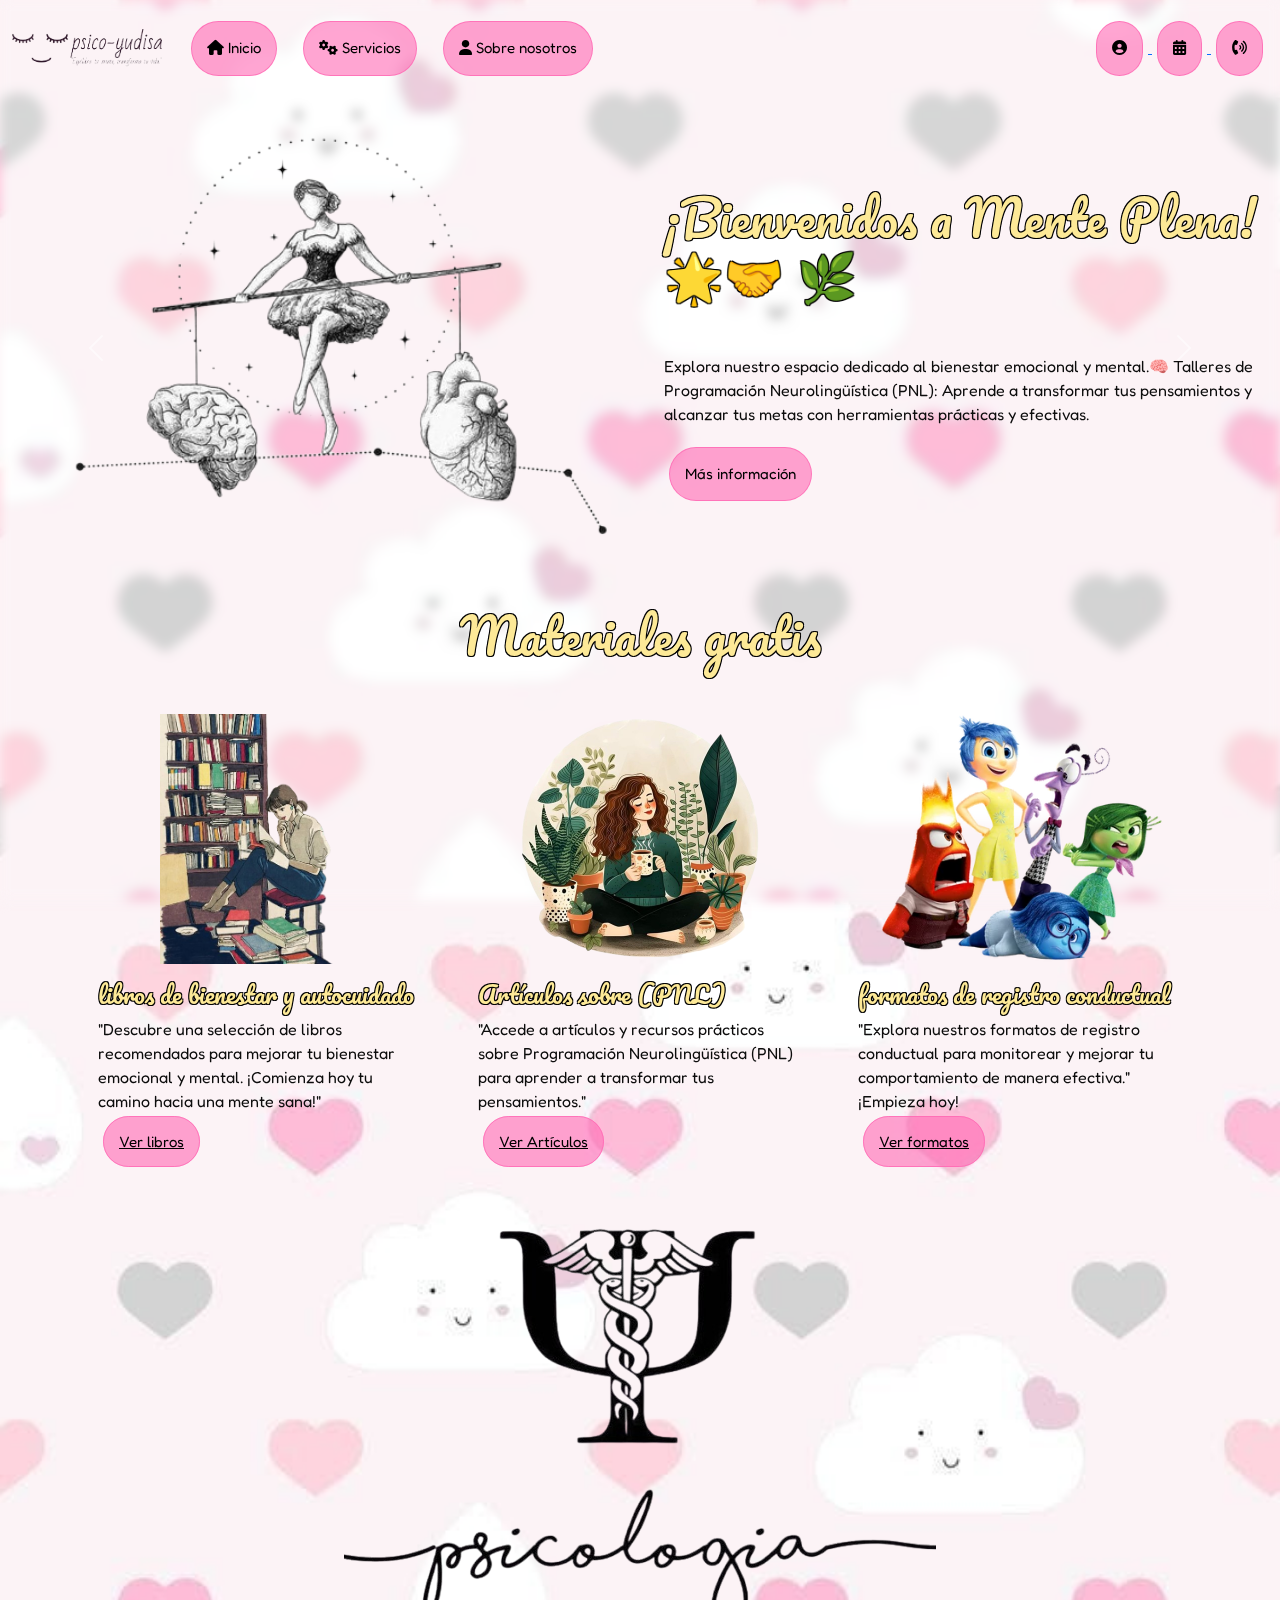
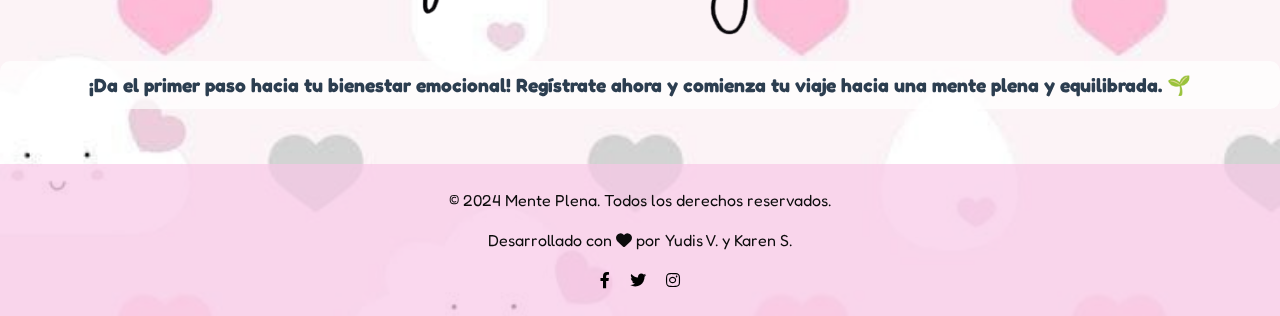
<file: index.html>
<!DOCTYPE html>
<html lang="en">

<head>
  <meta charset="UTF-8">
  <meta name="viewport" content="width=device-width, initial-scale=1.0">
  <link rel="stylesheet" href="./estilos.css">
  <link href="https://cdn.jsdelivr.net/npm/bootstrap@5.3.3/dist/css/bootstrap.min.css" rel="stylesheet"
    integrity="sha384-QWTKZyjpPEjISv5WaRU9OFeRpok6YctnYmDr5pNlyT2bRjXh0JMhjY6hW+ALEwIH" crossorigin="anonymous">
  <link rel="stylesheet" href="https://cdnjs.cloudflare.com/ajax/libs/font-awesome/6.0.0/css/all.min.css"
    integrity="sha512-9usAa10IRO0HhonpyAIVpjrylPvoDwiPUiKdWk5t3PyolY1cOd4DSE0Ga+ri4AuTroPR5aQvXU9xC6qOPnzFeg=="
    crossorigin="anonymous" referrerpolicy="no-referrer">
  <title>Mente plena</title>
</head>

<body>
  <div class="background"></div>
  <header>
    <nav class="navbar navbar-expand-lg bg-transparent">
      <div class="container-fluid">
        <a class="navbar-brand" href="index.html">
          <img src="./assets/mmm-removebg-preview.png" alt="logo-psicoyudisa" width="150px">
        </a>
        <button class="navbar-toggler" type="button" data-bs-toggle="collapse" data-bs-target="#navbarSupportedContent"
          aria-controls="navbarSupportedContent" aria-expanded="false" aria-label="Toggle navigation">
          <span class="navbar-toggler-icon"></span>
        </button>
        <div class="collapse navbar-collapse" id="navbarSupportedContent">
          <ul class="navbar-nav me-auto mb-2 mb-lg-0">
            <li class="nav-item">
              <a class="nav-link active" aria-current="page" href="index.html">
                <button class="myButton">
                  <i class="fa-solid fa-house"></i> Inicio
                </button>
              </a>
            </li>
            <li class="nav-item">
              <a class="nav-link" href="servicion.html">
                <button class="myButton">
                  <i class="fa-solid fa-cogs"></i> Servicios
                </button>
              </a>
            </li>
            <li class="nav-item">
              <a class="nav-link" href="nosotros.html">
                <button class="myButton">
                  <i class="fa-solid fa-user"></i> Sobre nosotros
                </button>
              </a>
            </li>
          </ul>
          <div>
            <a href="menu.html">
              <button class="myButton"><i class="fa-solid fa-circle-user"></i></button>
            </a>
            <a href="calendario.html">
              <button class="myButton"><i class="fa-solid fa-calendar-days"></i></button>
            </a>
            <a href="redes.html">
              <button class="myButton"><i class="fa-solid fa-phone-volume"></i></button>
            </a>
          </div>
        </div>
      </div>
    </nav>
  </header>

  <main>
    <section>
      <div id="carouselExample" class="carousel slide carousel" data-bs-ride="carousel" data-bs-interval="5000">
        <div class="carousel-inner">
          <div class="carousel-item active">
            <div class="row justify-content-center align-items-center">
              <div class="col-6">
                <img src="./assets/carrucel-6.png" class="d-block w-100 tambalear" alt="imagen PNL">
              </div>
              <div class="col-6">
                <div class="container">
                  <div class="row">
                    <div class="col-12 w-74">
                      <h1 class="myTitle">¡Bienvenidos a Mente Plena!🌟🤝 🌿</h1>
                    </div>
                    <div class="col-12">
                      <p>Explora nuestro espacio dedicado al bienestar emocional y mental.🧠 Talleres de Programación
                        Neurolingüística (PNL): Aprende a transformar tus pensamientos y alcanzar tus metas con
                        herramientas prácticas y efectivas.</p>
                      <a href="servicion.html">
                        <button class="myButton">Más información</button>
                      </a>
                    </div>
                  </div>
                </div>
              </div>
            </div>
          </div>
          <div class="carousel-item">
            <div class="row justify-content-center align-items-center">
              <div class="col-6">
                <img src="./assets/terapia 2.png" class="d-block w-100" class="img-fluid mx-auto d-block"
                  alt="imagen PNL">
              </div>
              <div class="col-6">
                <div class="container">
                  <div class="row">
                    <div class="col-12 w-74">
                      <h1 class="myTitle">Acompañamiento Psicológico Personalizado</h1>
                    </div>
                    <div class="col-12">
                      <p>Te ofrecemos apoyo profesional para superar tus retos emocionales.✅ Sesiones individuales
                        enfocadas en ansiedad, autoestima, estrés y más.</p>
                      <a href="Acompañamiento.html">
                        <button class="myButton">Más información</button>
                      </a>
                    </div>
                  </div>
                </div>
              </div>
            </div>
          </div>
          <div class="carousel-item">
            <div class="row justify-content-center align-items-center">
              <div class="col-6">
                <img src="./assets/yoga.2.png" class="d-block w-100" class="img-fluid mx-auto d-block" alt="imagen PNL">
              </div>
              <div class="col-6">
                <div class="container">
                  <div class="row">
                    <div class="col-12 w-74">
                      <h1 class="myTitle">Mindfulness en Vivo: Conecta Contigo</h1>
                    </div>
                    <div class="col-12">
                      <p>Únete a nuestros lives y aprende a vivir el presente con técnicas prácticas. Sesiones breves de
                        respiración, meditación y relajación.🧘‍♀️</p>
                      <a href="tecnicas.html">
                        <button class="myButton">Más información</button>
                      </a>
                    </div>
                  </div>
                </div>
              </div>
            </div>
          </div>
        </div>
        <button class="carousel-control-prev" type="button" data-bs-target="#carouselExample" data-bs-slide="prev">
          <span class="carousel-control-prev-icon" aria-hidden="true"></span>
          <span class="visually-hidden">Previous</span>
        </button>
        <button class="carousel-control-next" type="button" data-bs-target="#carouselExample" data-bs-slide="next">
          <span class="carousel-control-next-icon" aria-hidden="true"></span>
          <span class="visually-hidden">Next</span>
        </button>
      </div>
    </section>

    <section>
      <h1 class="myTitle text-center mt-2">Materiales gratis</h1>
      <div class="container">
        <div class="row">
          <div class="col-md-4 col-sm-6 col-12">
            <div class="card bg-transparent border-0">
              <img src="./assets/libro-biblioteca.png" class="card-img-top" alt="libros-psicología">
              <div class="card-body">
                <h5 class="card-title myTitlecard">libros de bienestar y autocuidado</h5>
                <p class="card-text">"Descubre una selección de libros recomendados para mejorar tu bienestar emocional
                  y mental. ¡Comienza hoy tu camino hacia una mente sana!"</p>
                <a href="https://drive.google.com/drive/folders/1RDEfSAOuI_wup4Qo5rmeSOh_tpSbORvE" target="_blank"
                  class="myButton">Ver libros</a>
              </div>
            </div>
          </div>
          <div class="col-md-4 col-sm-6 col-12">
            <div class="card bg-transparent border-0">
              <img src="./assets/natu.png" class="card-img-top" alt="Artículos PNL">
              <div class="card-body">
                <h5 class="card-title myTitlecard">Artículos sobre (PNL)</h5>
                <p class="card-text">"Accede a artículos y recursos prácticos sobre Programación Neurolingüística (PNL)
                  para aprender a transformar tus pensamientos."</p>
                <a href="https://drive.google.com/drive/folders/1RpK7RrEKcQfyX47jEVgrD7Pp3ivLlKXS" target="_blank"
                  class="myButton">Ver Artículos</a>
              </div>
            </div>
          </div>
          <div class="col-md-4 col-sm-6 col-12">
            <div class="card bg-transparent border-0">
              <img src="./assets/Emtions.webp" class="card-img-top" alt="Formatos de registro conductual">
              <div class="card-body">
                <h5 class="card-title myTitlecard"> formatos de registro conductual</h5>
                <p class="card-text">"Explora nuestros formatos de registro conductual para monitorear y mejorar tu
                  comportamiento de manera efectiva." ¡Empieza hoy!</p>
                <a href="./Notas.html" target="_blank"
                  class="myButton">Ver formatos</a>
              </div>
            </div>
          </div>
        </div>
      </div>
    </section>

    <section class="image-section">
      <div class="text-center">
        <img src="./assets/simbolo 4.png" alt="símbolo-psicología" class="img-fluid mx-auto d-block">
        <div class="mt-3">
          <p class="motivational-text">¡Da el primer paso hacia tu bienestar emocional! Regístrate ahora y comienza tu
            viaje hacia una mente plena y equilibrada. 🌱</p>
        </div>
      </div>
    </section>
  </main>

  <footer class="bg-pink-translucido text-white text-center py-4">
    <div class="container">
      <p>&copy; 2024 Mente Plena. Todos los derechos reservados.</p>
      <p>Desarrollado con <i class="fa-solid fa-heart"></i> por Yudis V. y Karen S.</p>
      <div>
        <a href="#" class="text-black mx-2"><i class="fa-brands fa-facebook-f"></i></a>
        <a href="#" class="text-black mx-2"><i class="fa-brands fa-twitter"></i></a>
        <a href="#" class="text-black mx-2"><i class="fa-brands fa-instagram"></i></a>
      </div>
    </div>
  </footer>
  <script src="https://cdn.jsdelivr.net/npm/bootstrap@5.3.3/dist/js/bootstrap.bundle.min.js"
    integrity="sha384-YvpcrYf0tY3lHB60NNkmXc5s9fDVZLESaAA55NDzOxhy9GkcIdslK1eN7N6jIeHz"
    crossorigin="anonymous"></script>
</body>

</html>
</file>
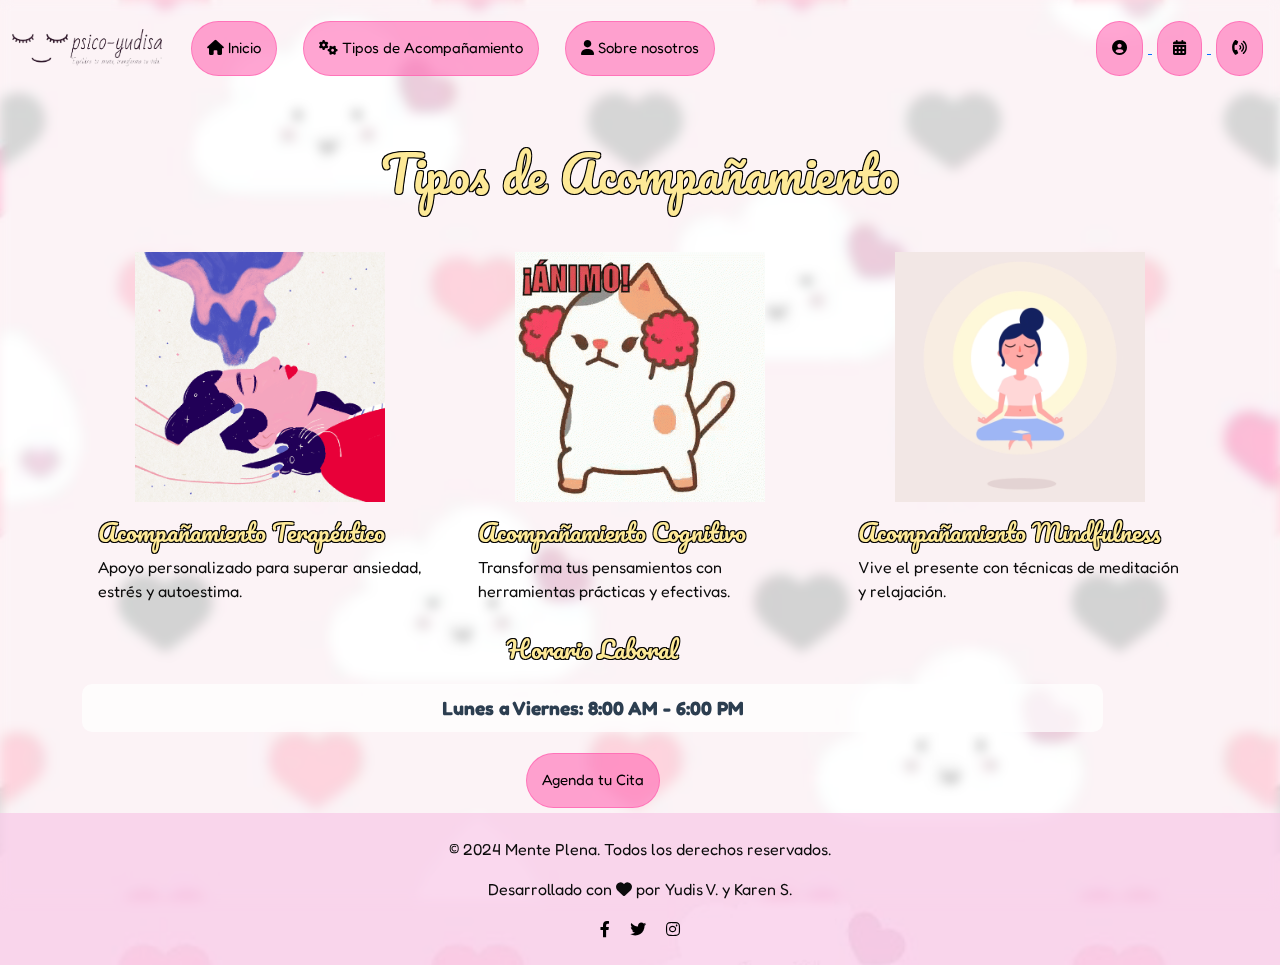
<file: Acompañamiento.html>
<!DOCTYPE html>
<html lang="en">

<head>
    <meta charset="UTF-8">
    <meta name="viewport" content="width=device-width, initial-scale=1.0">
    <link rel="stylesheet" href="./estilos.css">
    <link href="https://cdn.jsdelivr.net/npm/bootstrap@5.3.3/dist/css/bootstrap.min.css" rel="stylesheet"
        integrity="sha384-QWTKZyjpPEjISv5WaRU9OFeRpok6YctnYmDr5pNlyT2bRjXh0JMhjY6hW+ALEwIH" crossorigin="anonymous">
    <link rel="stylesheet" href="https://cdnjs.cloudflare.com/ajax/libs/font-awesome/6.0.0/css/all.min.css"
        integrity="sha512-9usAa10IRO0HhonpyAIVpjrylPvoDwiPUiKdWk5t3PyolY1cOd4DSE0Ga+ri4AuTroPR5aQvXU9xC6qOPnzFeg=="
        crossorigin="anonymous" referrerpolicy="no-referrer">
    <title>Tipos de Acompañamiento - Mente Plena</title>
</head>

<body>
    <div class="background"></div>
    <header>
        <nav class="navbar navbar-expand-lg bg-transparent">
            <div class="container-fluid">
                <a class="navbar-brand" href="index.html">
                    <img src="./assets/mmm-removebg-preview.png" alt="logo-psicoyudisa" width="150px">
                </a>
                <button class="navbar-toggler" type="button" data-bs-toggle="collapse"
                    data-bs-target="#navbarSupportedContent" aria-controls="navbarSupportedContent"
                    aria-expanded="false" aria-label="Toggle navigation">
                    <span class="navbar-toggler-icon"></span>
                </button>
                <div class="collapse navbar-collapse" id="navbarSupportedContent">
                    <ul class="navbar-nav me-auto mb-2 mb-lg-0">
                        <li class="nav-item">
                            <a class="nav-link active" aria-current="page" href="index.html">
                                <button class="myButton">
                                    <i class="fa-solid fa-house"></i> Inicio
                                </button>
                            </a>
                        </li>
                        <li class="nav-item">
                            <a class="nav-link" href="servicion.html">
                                <button class="myButton">
                                    <i class="fa-solid fa-cogs"></i> Tipos de Acompañamiento
                                </button>
                            </a>
                        </li>
                        <li class="nav-item">
                            <a class="nav-link" href="nosotros.html">
                                <button class="myButton">
                                    <i class="fa-solid fa-user"></i> Sobre nosotros
                                </button>
                            </a>
                        </li>
                    </ul>
                    <div>
                        <a href="menu.html">
                            <button class="myButton"><i class="fa-solid fa-circle-user"></i></button>
                        </a>
                        <a href="calendario.html">
                            <button class="myButton"><i class="fa-solid fa-calendar-days"></i></button>
                        </a>
                        <a href="redes.html">
                            <button class="myButton"><i class="fa-solid fa-phone-volume"></i></button>
                        </a>
                    </div>
                </div>
            </div>
        </nav>
    </header>

    <main class="container mt-5">
        <h1 class="myTitle text-center">Tipos de Acompañamiento</h1>
        <div class="row">
            <div class="col-md-4">
                <div class="card bg-transparent border-0">
                    <img src="./assets/terapia gif.gif" class="card-img-top" alt="Acompañamiento Terapéutico">
                    <div class="card-body">
                        <h5 class="myTitlecard">Acompañamiento Terapéutico</h5>
                        <p>Apoyo personalizado para superar ansiedad, estrés y autoestima.</p>
                    </div>
                </div>
            </div>
            <div class="col-md-4">
                <div class="card bg-transparent border-0">
                    <img src="./assets/Pensamineto cognitivo 2.gif" class="card-img-top" alt="Acompañamiento Cognitivo">
                    <div class="card-body">
                        <h5 class="myTitlecard">Acompañamiento Cognitivo</h5>
                        <p>Transforma tus pensamientos con herramientas prácticas y efectivas.</p>
                    </div>
                </div>
            </div>
            <div class="col-md-4">
                <div class="card bg-transparent border-0">
                    <img src="./assets/yoga gif.gif" class="card-img-top" alt="Acompañamiento Mindfulness">
                    <div class="card-body">
                        <h5 class="myTitlecard">Acompañamiento Mindfulness</h5>
                        <p>Vive el presente con técnicas de meditación y relajación.</p>
                    </div>
                </div>
            </div>
            <div class="col-md-11 text-center">
                <h2 class="myTitlecard">Horario Laboral</h2>
                <p class="motivational-text">Lunes a Viernes: 8:00 AM - 6:00 PM</p>
                <a href="calendario.html" class="mt-4">
                    <button class="myButton">Agenda tu Cita</button>
                </a>
            </div>
        </div>
    </main>

    <footer class="bg-pink-translucido text-white text-center py-4">
        <div class="container">
            <p>&copy; 2024 Mente Plena. Todos los derechos reservados.</p>
            <p>Desarrollado con <i class="fa-solid fa-heart"></i> por Yudis V. y Karen S.</p>
            <div>
                <a href="#" class="text-black mx-2"><i class="fa-brands fa-facebook-f"></i></a>
                <a href="#" class="text-black mx-2"><i class="fa-brands fa-twitter"></i></a>
                <a href="#" class="text-black mx-2"><i class="fa-brands fa-instagram"></i></a>
            </div>
        </div>
    </footer>
    <script src="https://cdn.jsdelivr.net/npm/bootstrap@5.3.3/dist/js/bootstrap.bundle.min.js"></script>
</body>

</html>
</file>
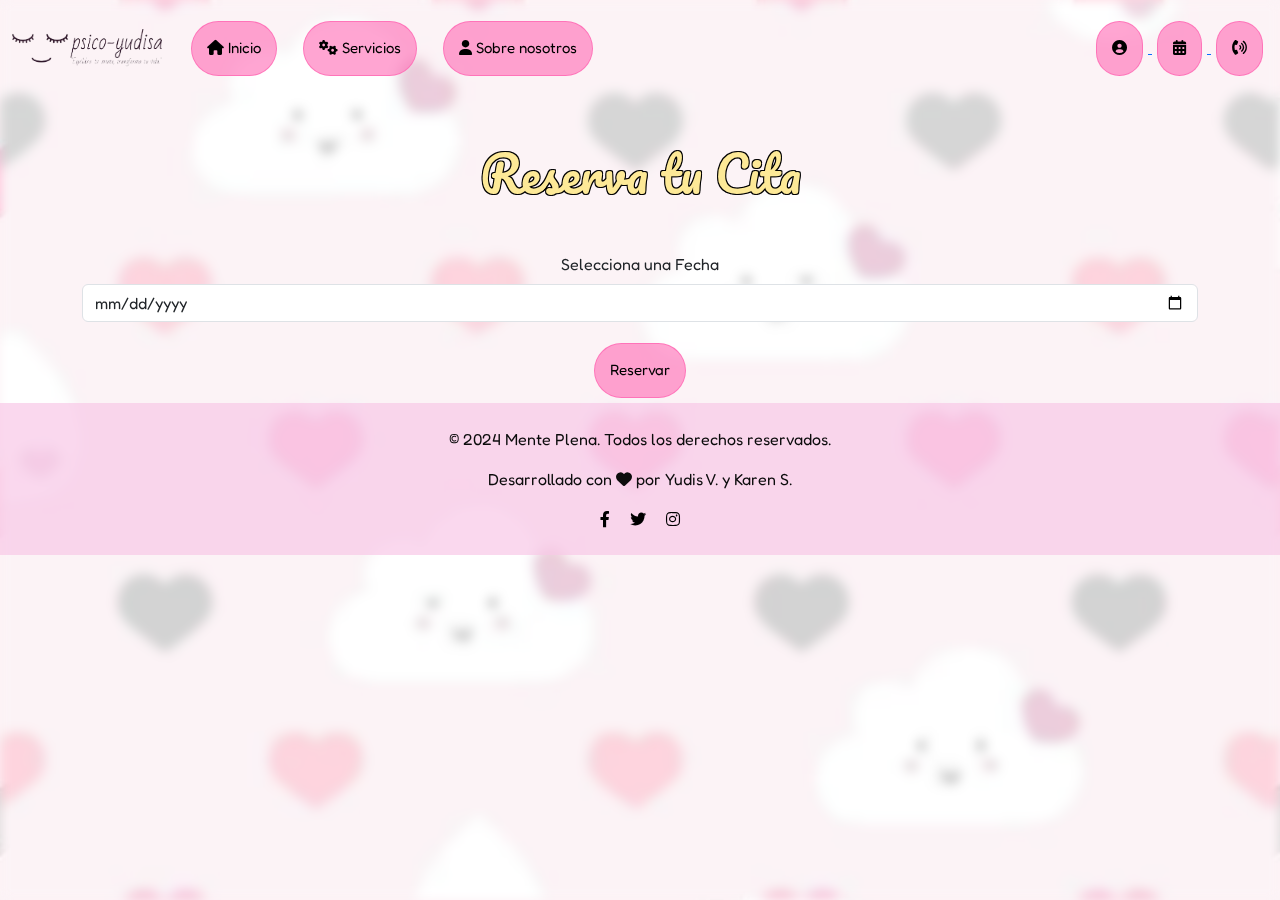
<file: calendario.html>
<!DOCTYPE html>
<html lang="en">

<head>
  <meta charset="UTF-8">
  <meta name="viewport" content="width=device-width, initial-scale=1.0">
  <link rel="stylesheet" href="./estilos.css">
  <link href="https://cdn.jsdelivr.net/npm/bootstrap@5.3.3/dist/css/bootstrap.min.css" rel="stylesheet"
    integrity="sha384-QWTKZyjpPEjISv5WaRU9OFeRpok6YctnYmDr5pNlyT2bRjXh0JMhjY6hW+ALEwIH" crossorigin="anonymous">
  <link rel="stylesheet" href="https://cdnjs.cloudflare.com/ajax/libs/font-awesome/6.0.0/css/all.min.css"
    integrity="sha512-9usAa10IRO0HhonpyAIVpjrylPvoDwiPUiKdWk5t3PyolY1cOd4DSE0Ga+ri4AuTroPR5aQvXU9xC6qOPnzFeg=="
    crossorigin="anonymous" referrerpolicy="no-referrer">
  <title>Calendario - Mente Plena</title>
</head>

<body>
  <div class="background"></div>
  <header>
    <nav class="navbar navbar-expand-lg bg-transparent">
      <div class="container-fluid">
        <a class="navbar-brand" href="index.html">
          <img src="./assets/mmm-removebg-preview.png" alt="logo-psicoyudisa" width="150px">
        </a>
        <button class="navbar-toggler" type="button" data-bs-toggle="collapse" data-bs-target="#navbarSupportedContent"
          aria-controls="navbarSupportedContent" aria-expanded="false" aria-label="Toggle navigation">
          <span class="navbar-toggler-icon"></span>
        </button>
        <div class="collapse navbar-collapse" id="navbarSupportedContent">
          <ul class="navbar-nav me-auto mb-2 mb-lg-0">
            <li class="nav-item">
              <a class="nav-link active" aria-current="page" href="index.html">
                <button class="myButton">
                  <i class="fa-solid fa-house"></i> Inicio
                </button>
              </a>
            </li>
            <li class="nav-item">
              <a class="nav-link" href="servicion.html">
                <button class="myButton">
                  <i class="fa-solid fa-cogs"></i> Servicios
                </button>
              </a>
            </li>
            <li class="nav-item">
              <a class="nav-link" href="nosotros.html">
                <button class="myButton">
                  <i class="fa-solid fa-user"></i> Sobre nosotros
                </button>
              </a>
            </li>
          </ul>
          <div>
            <a href="Resgistro.html">
              <button class="myButton"><i class="fa-solid fa-circle-user"></i></button>
            </a>
            <a href="calendario.html">
              <button class="myButton"><i class="fa-solid fa-calendar-days"></i></button>
            </a>
            <a href="redes.html">
              <button class="myButton"><i class="fa-solid fa-phone-volume"></i></button>
            </a>
          </div>
        </div>
      </div>
    </nav>
  </header>

  <main class="container mt-5 text-center">
    <h1 class="myTitle">Reserva tu Cita</h1>
    <form id="reservaForm">
      <div class="mb-3">
        <label for="fecha" class="form-label">Selecciona una Fecha</label>
        <input type="date" class="form-control" id="fecha" required>
      </div>
      <button type="submit" class="myButton">Reservar</button>
    </form>
  </main>

  <footer class="bg-pink-translucido text-white text-center py-4">
    <div class="container">
      <p>&copy; 2024 Mente Plena. Todos los derechos reservados.</p>
      <p>Desarrollado con <i class="fa-solid fa-heart"></i> por Yudis V. y Karen S.</p>
      <div>
        <a href="#" class="text-black mx-2"><i class="fa-brands fa-facebook-f"></i></a>
        <a href="#" class="text-black mx-2"><i class="fa-brands fa-twitter"></i></a>
        <a href="#" class="text-black mx-2"><i class="fa-brands fa-instagram"></i></a>
      </div>
    </div>
  </footer>

  <script>
    // Manejo de reservación de citas
    document.getElementById('reservaForm').addEventListener('submit', function (e) {
      e.preventDefault();

      const fecha = document.getElementById('fecha').value;
      const usuarios = JSON.parse(localStorage.getItem('usuarios')) || [];
      const usuarioLogeado = usuarios.find(u => u.isLogged);

      if (!usuarioLogeado) {
        alert("Por favor, inicia sesión para reservar tu cita.");
        window.location.href = "Inicio_sesion.html";
        return;
      }

      const citas = JSON.parse(localStorage.getItem('citas')) || [];
      citas.push({ fecha, nombre: usuarioLogeado.nombre, correo: usuarioLogeado.correo });
      localStorage.setItem('citas', JSON.stringify(citas));

      alert(`Cita reservada para ${fecha}. ¡Gracias, ${usuarioLogeado.nombre}!`);
      e.target.reset();
    });

    // Simulación de usuario logeado (solo para pruebas)
    window.onload = function () {
      const usuarios = JSON.parse(localStorage.getItem('usuarios')) || [];
      if (!usuarios.some(u => u.isLogged)) {
        usuarios[0].isLogged = true; // Logeamos al primer usuario para pruebas
        localStorage.setItem('usuarios', JSON.stringify(usuarios));
      }
    };
  </script>
</body>

</html>
</file>
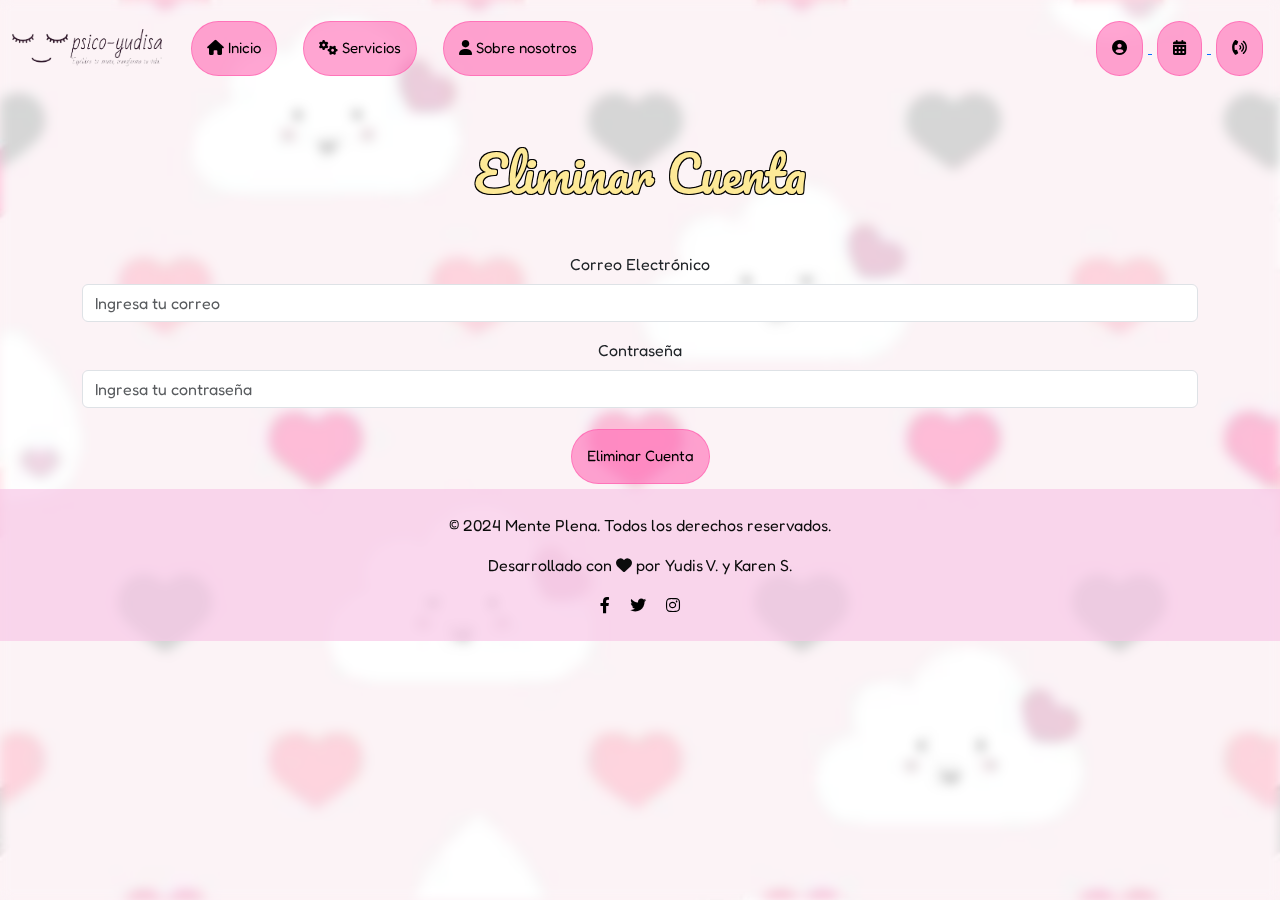
<file: eliminar.html>
<!DOCTYPE html>
<html lang="en">

<head>
    <meta charset="UTF-8">
    <meta name="viewport" content="width=device-width, initial-scale=1.0">
    <link rel="stylesheet" href="./estilos.css">
    <link href="https://cdn.jsdelivr.net/npm/bootstrap@5.3.3/dist/css/bootstrap.min.css" rel="stylesheet"
        integrity="sha384-QWTKZyjpPEjISv5WaRU9OFeRpok6YctnYmDr5pNlyT2bRjXh0JMhjY6hW+ALEwIH" crossorigin="anonymous">
    <link rel="stylesheet" href="https://cdnjs.cloudflare.com/ajax/libs/font-awesome/6.0.0/css/all.min.css"
        integrity="sha512-9usAa10IRO0HhonpyAIVpjrylPvoDwiPUiKdWk5t3PyolY1cOd4DSE0Ga+ri4AuTroPR5aQvXU9xC6qOPnzFeg=="
        crossorigin="anonymous" referrerpolicy="no-referrer">
    <title>Eliminar Cuenta - Mente Plena</title>
</head>

<body>
    <div class="background"></div>
    <header>
        <nav class="navbar navbar-expand-lg bg-transparent">
            <div class="container-fluid">
                <a class="navbar-brand" href="index.html">
                    <img src="./assets/mmm-removebg-preview.png" alt="logo-psicoyudisa" width="150px">
                </a>
                <button class="navbar-toggler" type="button" data-bs-toggle="collapse"
                    data-bs-target="#navbarSupportedContent" aria-controls="navbarSupportedContent"
                    aria-expanded="false" aria-label="Toggle navigation">
                    <span class="navbar-toggler-icon"></span>
                </button>
                <div class="collapse navbar-collapse" id="navbarSupportedContent">
                    <ul class="navbar-nav me-auto mb-2 mb-lg-0">
                        <li class="nav-item">
                            <a class="nav-link active" aria-current="page" href="index.html">
                                <button class="myButton">
                                    <i class="fa-solid fa-house"></i> Inicio
                                </button>
                            </a>
                        </li>
                        <li class="nav-item">
                            <a class="nav-link" href="servicion.html">
                                <button class="myButton">
                                    <i class="fa-solid fa-cogs"></i> Servicios
                                </button>
                            </a>
                        </li>
                        <li class="nav-item">
                            <a class="nav-link" href="nosotros.html">
                                <button class="myButton">
                                    <i class="fa-solid fa-user"></i> Sobre nosotros
                                </button>
                            </a>
                        </li>
                    </ul>
                    <div>
                        <a href="menu.html">
                            <button class="myButton"><i class="fa-solid fa-circle-user"></i></button>
                        </a>
                        <a href="calendario.html">
                            <button class="myButton"><i class="fa-solid fa-calendar-days"></i></button>
                        </a>
                        <a href="redes.html">
                            <button class="myButton"><i class="fa-solid fa-phone-volume"></i></button>
                        </a>
                    </div>
                </div>
            </div>
        </nav>
    </header>

    <main class="container mt-5 text-center">
        <h1 class="myTitle">Eliminar Cuenta</h1>
        <form id="eliminarForm">
            <div class="mb-3">
                <label for="correo" class="form-label">Correo Electrónico</label>
                <input type="email" class="form-control" id="correo" placeholder="Ingresa tu correo" required>
            </div>
            <div class="mb-3">
                <label for="password" class="form-label">Contraseña</label>
                <input type="password" class="form-control" id="password" placeholder="Ingresa tu contraseña" required>
            </div>
            <button type="submit" class="myButton">Eliminar Cuenta</button>
        </form>
    </main>

    <footer class="bg-pink-translucido text-white text-center py-4">
        <div class="container">
            <p>&copy; 2024 Mente Plena. Todos los derechos reservados.</p>
            <p>Desarrollado con <i class="fa-solid fa-heart"></i> por Yudis V. y Karen S.</p>
            <div>
                <a href="#" class="text-black mx-2"><i class="fa-brands fa-facebook-f"></i></a>
                <a href="#" class="text-black mx-2"><i class="fa-brands fa-twitter"></i></a>
                <a href="#" class="text-black mx-2"><i class="fa-brands fa-instagram"></i></a>
            </div>
        </div>
    </footer>

    <script>
        document.getElementById('eliminarForm').addEventListener('submit', function (e) {
            e.preventDefault();

            const correo = document.getElementById('correo').value.trim();
            const password = document.getElementById('password').value;
            let usuarios = JSON.parse(localStorage.getItem('usuarios')) || [];

            const index = usuarios.findIndex(u => u.correo === correo && u.password === password);

            if (index !== -1) {
                usuarios.splice(index, 1);
                localStorage.setItem('usuarios', JSON.stringify(usuarios));
                alert("Cuenta eliminada exitosamente.");
                e.target.reset();
            } else {
                alert("Correo o contraseña incorrectos.");
            }
        });
    </script>
</body>

</html>
</file>
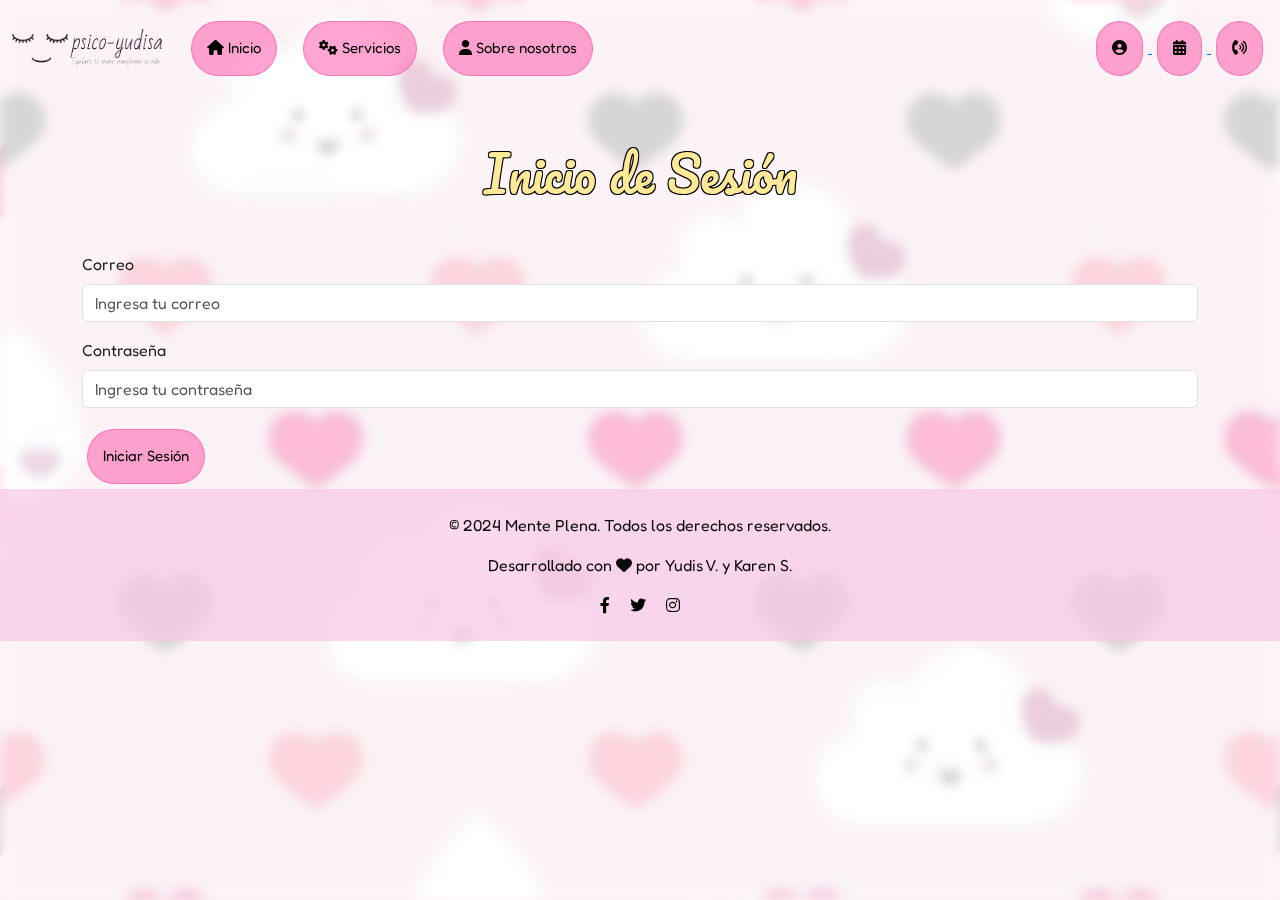
<file: Inicio_sesion.html>
<!DOCTYPE html>
<html lang="en">

<head>
  <meta charset="UTF-8">
  <meta name="viewport" content="width=device-width, initial-scale=1.0">
  <link rel="stylesheet" href="./estilos.css">
  <link href="https://cdn.jsdelivr.net/npm/bootstrap@5.3.3/dist/css/bootstrap.min.css" rel="stylesheet"
    integrity="sha384-QWTKZyjpPEjISv5WaRU9OFeRpok6YctnYmDr5pNlyT2bRjXh0JMhjY6hW+ALEwIH" crossorigin="anonymous">
  <link rel="stylesheet" href="https://cdnjs.cloudflare.com/ajax/libs/font-awesome/6.0.0/css/all.min.css"
    integrity="sha512-9usAa10IRO0HhonpyAIVpjrylPvoDwiPUiKdWk5t3PyolY1cOd4DSE0Ga+ri4AuTroPR5aQvXU9xC6qOPnzFeg=="
    crossorigin="anonymous" referrerpolicy="no-referrer">
  <title>Inicio de Sesión - Mente Plena</title>
</head>

<body>
  <div class="background"></div>
  <header>
    <nav class="navbar navbar-expand-lg bg-transparent">
      <div class="container-fluid">
        <a class="navbar-brand" href="index.html">
          <img src="./assets/mmm-removebg-preview.png" alt="logo-psicoyudisa" width="150px">
        </a>
        <button class="navbar-toggler" type="button" data-bs-toggle="collapse" data-bs-target="#navbarSupportedContent"
          aria-controls="navbarSupportedContent" aria-expanded="false" aria-label="Toggle navigation">
          <span class="navbar-toggler-icon"></span>
        </button>
        <div class="collapse navbar-collapse" id="navbarSupportedContent">
          <ul class="navbar-nav me-auto mb-2 mb-lg-0">
            <li class="nav-item">
              <a class="nav-link active" aria-current="page" href="index.html">
                <button class="myButton">
                  <i class="fa-solid fa-house"></i> Inicio
                </button>
              </a>
            </li>
            <li class="nav-item">
              <a class="nav-link" href="servicion.html">
                <button class="myButton">
                  <i class="fa-solid fa-cogs"></i> Servicios
                </button>
              </a>
            </li>
            <li class="nav-item">
              <a class="nav-link" href="nosotros.html">
                <button class="myButton">
                  <i class="fa-solid fa-user"></i> Sobre nosotros
                </button>
              </a>
            </li>
          </ul>
          <div>
            <a href="menu.html">
              <button class="myButton"><i class="fa-solid fa-circle-user"></i></button>
            </a>
            <a href="calendario.html">
              <button class="myButton"><i class="fa-solid fa-calendar-days"></i></button>
            </a>
            <a href="redes.html">
              <button class="myButton"><i class="fa-solid fa-phone-volume"></i></button>
            </a>
          </div>
        </div>
      </div>
    </nav>
  </header>

  <main class="container mt-5">
    <h1 class="myTitle text-center">Inicio de Sesión</h1>
    <form id="loginForm">
      <div class="mb-3">
        <label for="correo" class="form-label">Correo</label>
        <input type="email" class="form-control" id="correo" placeholder="Ingresa tu correo" required>
      </div>
      <div class="mb-3">
        <label for="password" class="form-label">Contraseña</label>
        <input type="password" class="form-control" id="password" placeholder="Ingresa tu contraseña" required>
      </div>
      <button type="submit" class="myButton">Iniciar Sesión</button>
    </form>
  </main>

  <footer class="bg-pink-translucido text-white text-center py-4">
    <div class="container">
      <p>&copy; 2024 Mente Plena. Todos los derechos reservados.</p>
      <p>Desarrollado con <i class="fa-solid fa-heart"></i> por Yudis V. y Karen S.</p>
      <div>
        <a href="#" class="text-black mx-2"><i class="fa-brands fa-facebook-f"></i></a>
        <a href="#" class="text-black mx-2"><i class="fa-brands fa-twitter"></i></a>
        <a href="#" class="text-black mx-2"><i class="fa-brands fa-instagram"></i></a>
      </div>
    </div>
  </footer>

  <script>
    // Manejo del inicio de sesión
    document.getElementById('loginForm').addEventListener('submit', function (e) {
      e.preventDefault();

      const correo = document.getElementById('correo').value.trim();
      const password = document.getElementById('password').value;

      const usuarios = JSON.parse(localStorage.getItem('usuarios')) || [];
      const usuario = usuarios.find(u => u.correo === correo && u.password === password);

      if (usuario) {
        alert(`Bienvenido, ${usuario.nombre}`);
      } else {
        alert('Correo o contraseña incorrectos.');
      }
    });
  </script>
</body>

</html>
</file>
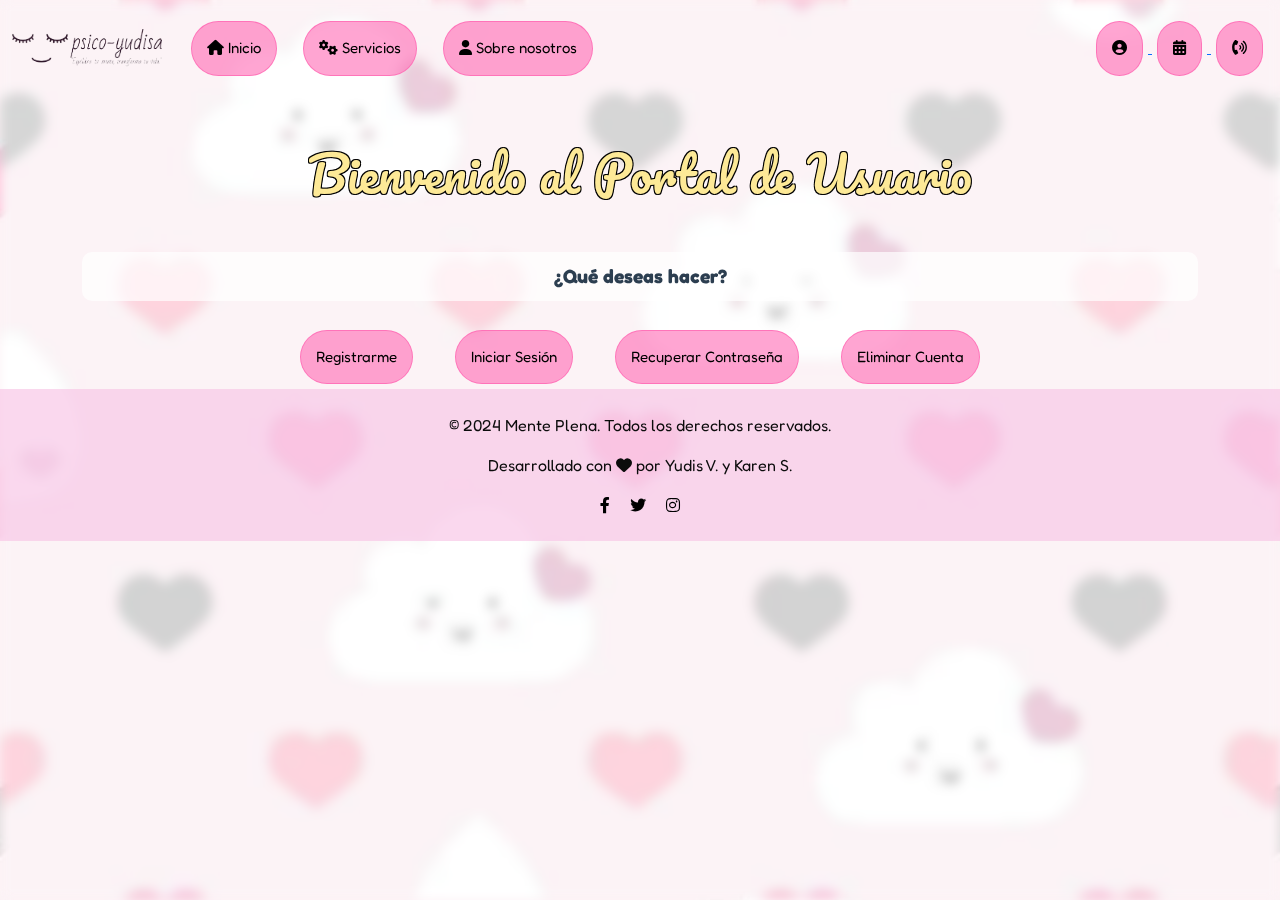
<file: menu.html>
<!DOCTYPE html>
<html lang="en">

<head>
  <meta charset="UTF-8">
  <meta name="viewport" content="width=device-width, initial-scale=1.0">
  <link rel="stylesheet" href="./estilos.css">
  <link href="https://cdn.jsdelivr.net/npm/bootstrap@5.3.3/dist/css/bootstrap.min.css" rel="stylesheet"
    integrity="sha384-QWTKZyjpPEjISv5WaRU9OFeRpok6YctnYmDr5pNlyT2bRjXh0JMhjY6hW+ALEwIH" crossorigin="anonymous">
  <link rel="stylesheet" href="https://cdnjs.cloudflare.com/ajax/libs/font-awesome/6.0.0/css/all.min.css"
    integrity="sha512-9usAa10IRO0HhonpyAIVpjrylPvoDwiPUiKdWk5t3PyolY1cOd4DSE0Ga+ri4AuTroPR5aQvXU9xC6qOPnzFeg=="
    crossorigin="anonymous" referrerpolicy="no-referrer">
  <title>Menú de Usuario - Mente Plena</title>
</head>

<body>
  <div class="background"></div>
  <header>
    <nav class="navbar navbar-expand-lg bg-transparent">
      <div class="container-fluid">
        <a class="navbar-brand" href="index.html">
          <img src="./assets/mmm-removebg-preview.png" alt="logo-psicoyudisa" width="150px">
        </a>
        <button class="navbar-toggler" type="button" data-bs-toggle="collapse" data-bs-target="#navbarSupportedContent"
          aria-controls="navbarSupportedContent" aria-expanded="false" aria-label="Toggle navigation">
          <span class="navbar-toggler-icon"></span>
        </button>
        <div class="collapse navbar-collapse" id="navbarSupportedContent">
          <ul class="navbar-nav me-auto mb-2 mb-lg-0">
            <li class="nav-item">
              <a class="nav-link active" aria-current="page" href="index.html">
                <button class="myButton">
                  <i class="fa-solid fa-house"></i> Inicio
                </button>
              </a>
            </li>
            <li class="nav-item">
              <a class="nav-link" href="servicion.html">
                <button class="myButton">
                  <i class="fa-solid fa-cogs"></i> Servicios
                </button>
              </a>
            </li>
            <li class="nav-item">
              <a class="nav-link" href="nosotros.html">
                <button class="myButton">
                  <i class="fa-solid fa-user"></i> Sobre nosotros
                </button>
              </a>
            </li>
          </ul>
          <div>
            <a href="menu.html">
              <button class="myButton"><i class="fa-solid fa-circle-user"></i></button>
            </a>
            <a href="calendario.html">
              <button class="myButton"><i class="fa-solid fa-calendar-days"></i></button>
            </a>
            <a href="redes.html">
              <button class="myButton"><i class="fa-solid fa-phone-volume"></i></button>
            </a>
          </div>
        </div>
      </div>
    </nav>
  </header>

  <main class="container mt-5 text-center">
    <h1 class="myTitle">Bienvenido al Portal de Usuario</h1>
    <p class="motivational-text">¿Qué deseas hacer?</p>
    <div class="d-flex justify-content-center mt-4">
      <a href="Resgistro.html" class="mx-3">
        <button class="myButton">Registrarme</button>
      </a>
      <a href="Inicio_sesion.html" class="mx-3">
        <button class="myButton">Iniciar Sesión</button>
      </a>
      <a href="recuperar.html" class="mx-3">
        <button class="myButton">Recuperar Contraseña</button>
      </a>
      <a href="eliminar.html" class="mx-3">
        <button class="myButton">Eliminar Cuenta</button>
      </a>
    </div>
  </main>

  <footer class="bg-pink-translucido text-white text-center py-4">
    <div class="container">
      <p>&copy; 2024 Mente Plena. Todos los derechos reservados.</p>
      <p>Desarrollado con <i class="fa-solid fa-heart"></i> por Yudis V. y Karen S.</p>
      <div>
        <a href="#" class="text-black mx-2"><i class="fa-brands fa-facebook-f"></i></a>
        <a href="#" class="text-black mx-2"><i class="fa-brands fa-twitter"></i></a>
        <a href="#" class="text-black mx-2"><i class="fa-brands fa-instagram"></i></a>
      </div>
    </div>
  </footer>
</body>

</html>
</file>
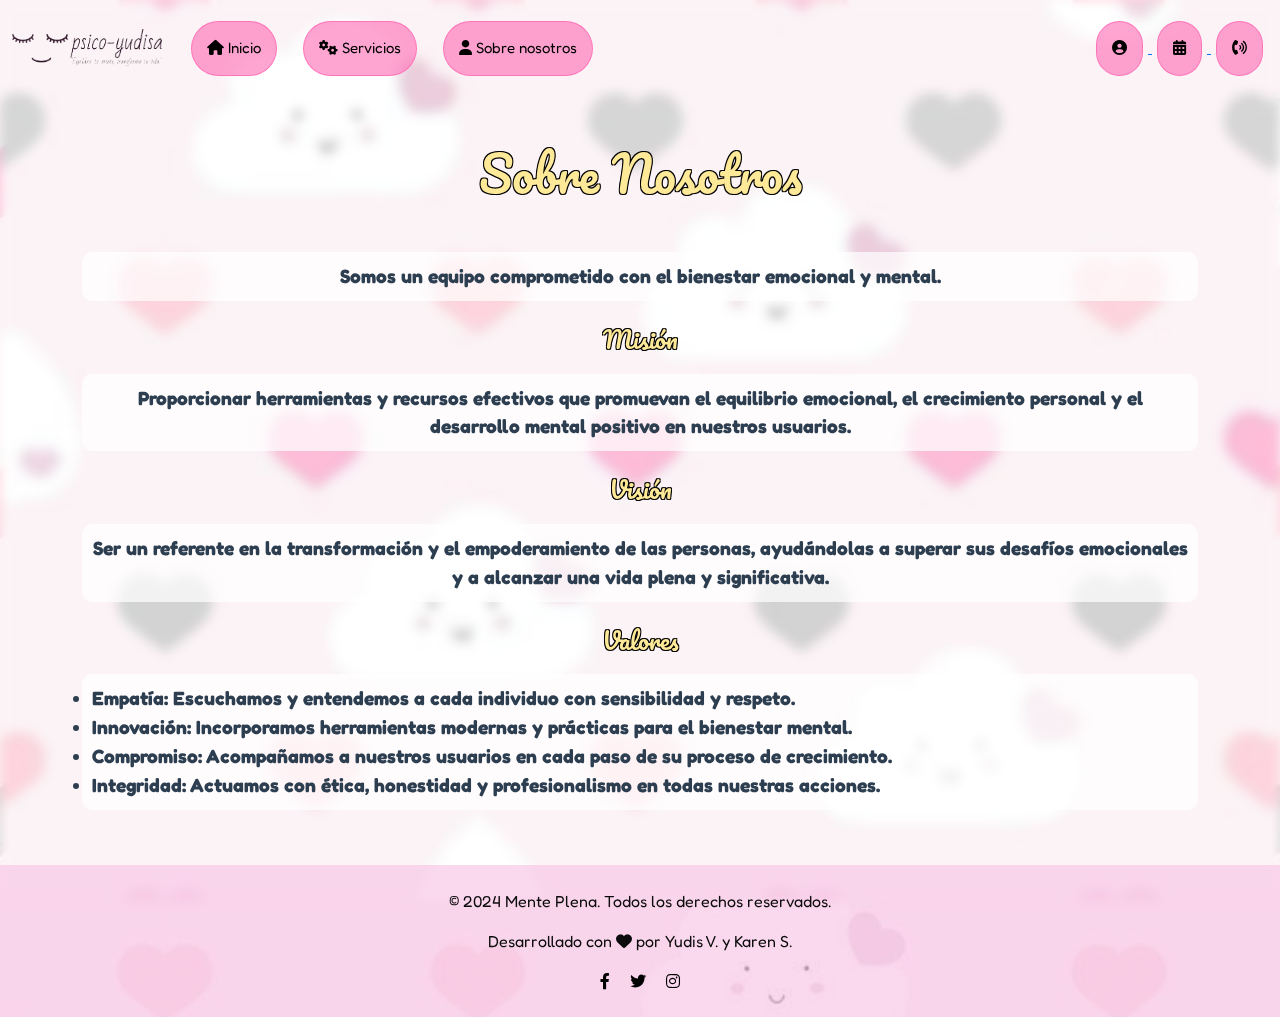
<file: nosotros.html>
<!DOCTYPE html>
<html lang="en">

<head>
  <meta charset="UTF-8">
  <meta name="viewport" content="width=device-width, initial-scale=1.0">
  <link rel="stylesheet" href="./estilos.css">
  <link href="https://cdn.jsdelivr.net/npm/bootstrap@5.3.3/dist/css/bootstrap.min.css" rel="stylesheet"
    integrity="sha384-QWTKZyjpPEjISv5WaRU9OFeRpok6YctnYmDr5pNlyT2bRjXh0JMhjY6hW+ALEwIH" crossorigin="anonymous">
  <link rel="stylesheet" href="https://cdnjs.cloudflare.com/ajax/libs/font-awesome/6.0.0/css/all.min.css"
    integrity="sha512-9usAa10IRO0HhonpyAIVpjrylPvoDwiPUiKdWk5t3PyolY1cOd4DSE0Ga+ri4AuTroPR5aQvXU9xC6qOPnzFeg=="
    crossorigin="anonymous" referrerpolicy="no-referrer">
  <title>Sobre Nosotros - Mente Plena</title>
</head>

<body>
  <div class="background"></div>
  <header>
    <nav class="navbar navbar-expand-lg bg-transparent">
      <div class="container-fluid">
        <a class="navbar-brand" href="index.html">
          <img src="./assets/mmm-removebg-preview.png" alt="logo-psicoyudisa" width="150px">
        </a>
        <button class="navbar-toggler" type="button" data-bs-toggle="collapse" data-bs-target="#navbarSupportedContent"
          aria-controls="navbarSupportedContent" aria-expanded="false" aria-label="Toggle navigation">
          <span class="navbar-toggler-icon"></span>
        </button>
        <div class="collapse navbar-collapse" id="navbarSupportedContent">
          <ul class="navbar-nav me-auto mb-2 mb-lg-0">
            <li class="nav-item">
              <a class="nav-link active" aria-current="page" href="index.html">
                <button class="myButton">
                  <i class="fa-solid fa-house"></i> Inicio
                </button>
              </a>
            </li>
            <li class="nav-item">
              <a class="nav-link" href="servicion.html">
                <button class="myButton">
                  <i class="fa-solid fa-cogs"></i> Servicios
                </button>
              </a>
            </li>
            <li class="nav-item">
              <a class="nav-link" href="nosotros.html">
                <button class="myButton">
                  <i class="fa-solid fa-user"></i> Sobre nosotros
                </button>
              </a>
            </li>
          </ul>
          <div>
            <a href="menu.html">
              <button class="myButton"><i class="fa-solid fa-circle-user"></i></button>
            </a>
            <a href="calendario.html">
              <button class="myButton"><i class="fa-solid fa-calendar-days"></i></button>
            </a>
            <a href="redes.html">
              <button class="myButton"><i class="fa-solid fa-phone-volume"></i></button>
            </a>
          </div>
        </div>
      </div>
    </nav>
  </header>

  <main class="container mt-5">
    <h1 class="myTitle text-center">Sobre Nosotros</h1>
    <p class="motivational-text text-center">Somos un equipo comprometido con el bienestar emocional y mental.</p>

    <section class="mt-4">
      <h2 class="myTitlecard text-center">Misión</h2>
      <p class="motivational-text text-center">
        Proporcionar herramientas y recursos efectivos que promuevan el equilibrio emocional, el crecimiento personal y
        el desarrollo mental positivo en nuestros usuarios.
      </p>
    </section>

    <section class="mt-4">
      <h2 class="myTitlecard text-center">Visión</h2>
      <p class="motivational-text text-center">
        Ser un referente en la transformación y el empoderamiento de las personas, ayudándolas a superar sus desafíos
        emocionales y a alcanzar una vida plena y significativa.
      </p>
    </section>

    <section class="mt-4">
      <h2 class="myTitlecard text-center">Valores</h2>
      <ul class="motivational-text">
        <li><strong>Empatía:</strong> Escuchamos y entendemos a cada individuo con sensibilidad y respeto.</li>
        <li><strong>Innovación:</strong> Incorporamos herramientas modernas y prácticas para el bienestar mental.</li>
        <li><strong>Compromiso:</strong> Acompañamos a nuestros usuarios en cada paso de su proceso de crecimiento.</li>
        <li><strong>Integridad:</strong> Actuamos con ética, honestidad y profesionalismo en todas nuestras acciones.
        </li>
      </ul>
    </section>
  </main>

  <footer class="bg-pink-translucido text-white text-center py-4">
    <div class="container">
      <p>&copy; 2024 Mente Plena. Todos los derechos reservados.</p>
      <p>Desarrollado con <i class="fa-solid fa-heart"></i> por Yudis V. y Karen S.</p>
      <div>
        <a href="#" class="text-black mx-2"><i class="fa-brands fa-facebook-f"></i></a>
        <a href="#" class="text-black mx-2"><i class="fa-brands fa-twitter"></i></a>
        <a href="#" class="text-black mx-2"><i class="fa-brands fa-instagram"></i></a>
      </div>
    </div>
  </footer>
  <script src="https://cdn.jsdelivr.net/npm/bootstrap@5.3.3/dist/js/bootstrap.bundle.min.js"></script>
</body>

</html>
</file>
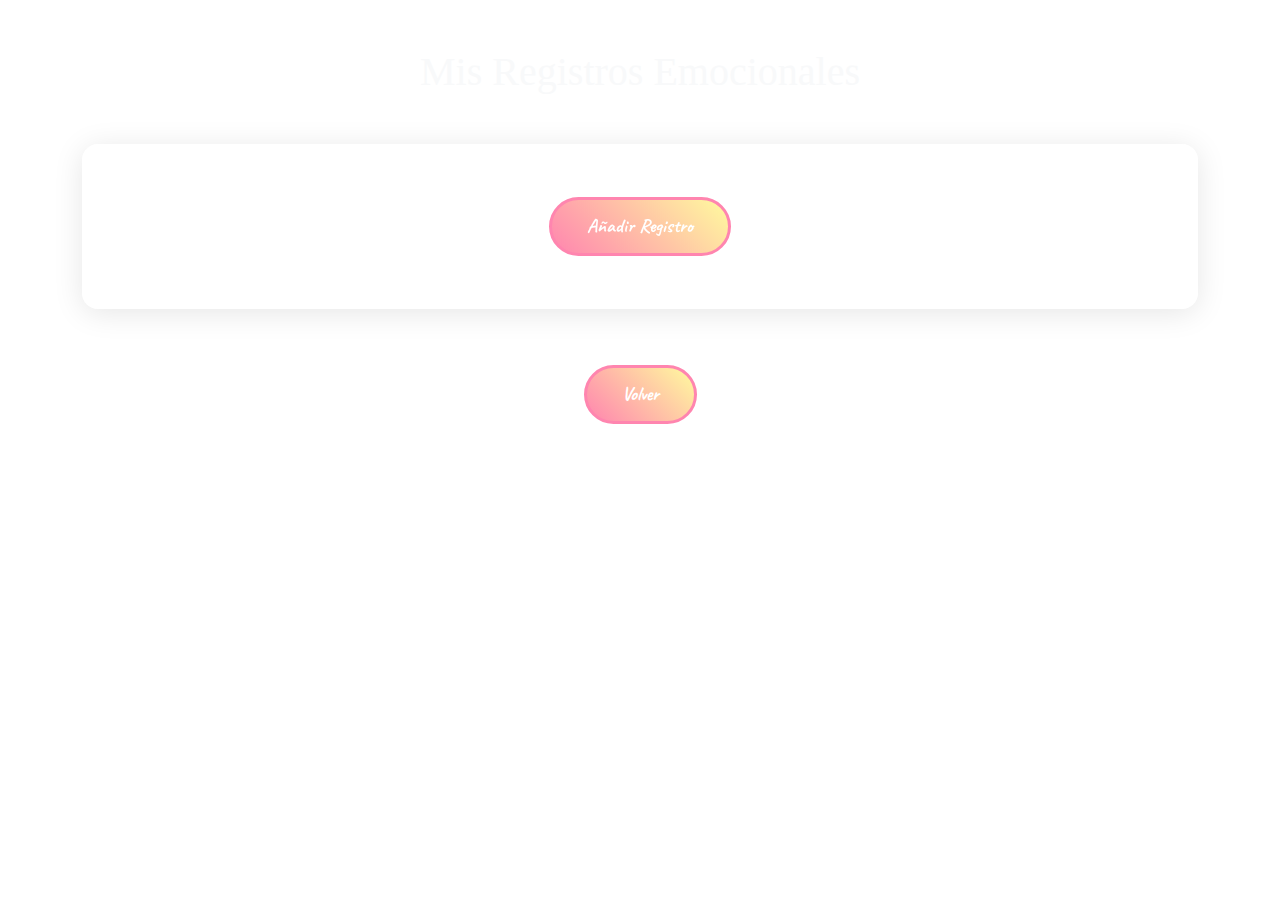
<file: Notas.html>
<!DOCTYPE html>
<html lang="en">
<head>
    <meta charset="UTF-8">
    <meta name="viewport" content="width=device-width, initial-scale=1.0">
    <link href="https://cdn.jsdelivr.net/npm/bootstrap@5.3.3/dist/css/bootstrap.min.css" rel="stylesheet" integrity="sha384-QWTKZyjpPEjISv5WaRU9OFeRpok6YctnYmDr5pNlyT2bRjXh0JMhjY6hW+ALEwIH" crossorigin="anonymous">
    <link rel="stylesheet" href="./estyles.css">
    <title>Registros Emocionales</title>
</head>
<body>

    <div class="container">
        <h1 class="text-center mt-5 mb-5 text-light">Mis Registros Emocionales</h1>
        <div class="container oneContainer">
            <div id="completedCount" class="myContainer"></div>
            <div class="myContainer2">
                <button id="addButton" class="myButton">Añadir Registro</button>
            </div>

            <div class="textareacontainer">
                <select id="emotionSelect" class="form-select" style="display: none;">
                    <option value="">Selecciona tu emoción</option>
                    <option value="Felicidad">Felicidad</option>
                    <option value="Tristeza">Tristeza</option>
                    <option value="Enojo">Enojo</option>
                    <option value="Ansiedad">Ansiedad</option>
                    <option value="Otros">Otros</option>
                </select>

                <input type="number" id="intensityInput" class="form-control mt-2" style="display: none;" placeholder="Intensidad (1-10)">
                <textarea id="noteInput" placeholder="Describe tu emoción aquí..." class="myTextArea mt-2" style="display: none;"></textarea>
                <input type="date" id="dateInput" class="form-control mt-2" style="display: none;">
                <button id="saveButton" class="saveButton mt-2" style="display: none;">Guardar registro</button>
            </div>

            <div class="container">
                <div class="row taskContainer justify-content-center" id="notesContainer">
                </div>
            </div>
        </div>

        <input type="hidden" id="noteIndex">
    </div>
    
    <script src="./Notas.js"></script>
    <script src="https://cdn.jsdelivr.net/npm/bootstrap@5.3.3/dist/js/bootstrap.bundle.min.js" integrity="sha384-YvpcrYf0tY3lHB60NNkmXc5s9fDVZLESaAA55NDzOxhy9GkcIdslK1eN7N6jIeHz" crossorigin="anonymous"></script>
</body>
<div class="d-flex justify-content-center mt-3">
    <a href="index.html">
      <button class="myButton btn btn-primary btn-lg w-30">Volver</button>
    </a>
  </div>
</html>
</file>
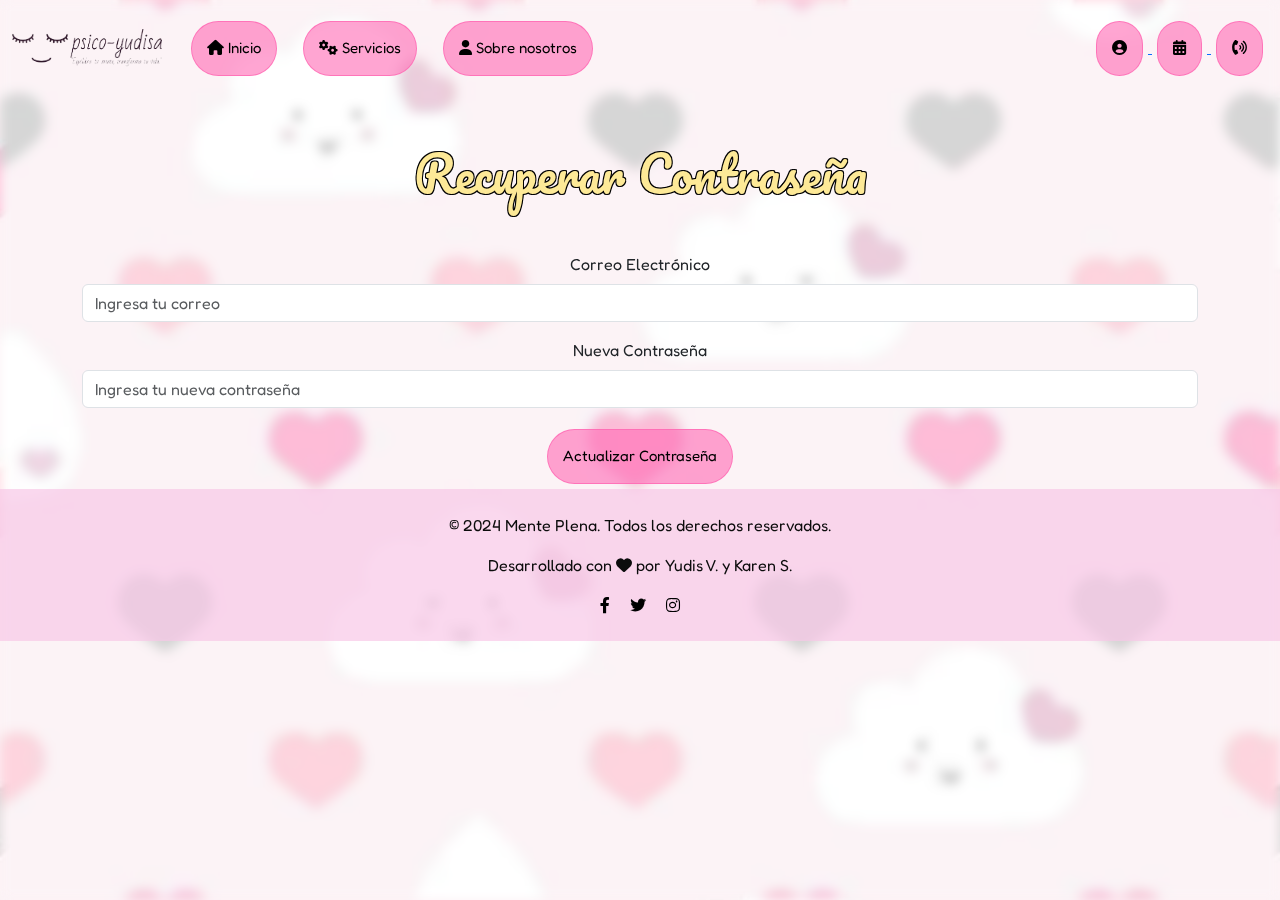
<file: recuperar.html>
<!DOCTYPE html>
<html lang="en">

<head>
    <meta charset="UTF-8">
    <meta name="viewport" content="width=device-width, initial-scale=1.0">
    <link rel="stylesheet" href="./estilos.css">
    <link href="https://cdn.jsdelivr.net/npm/bootstrap@5.3.3/dist/css/bootstrap.min.css" rel="stylesheet"
        integrity="sha384-QWTKZyjpPEjISv5WaRU9OFeRpok6YctnYmDr5pNlyT2bRjXh0JMhjY6hW+ALEwIH" crossorigin="anonymous">
    <link rel="stylesheet" href="https://cdnjs.cloudflare.com/ajax/libs/font-awesome/6.0.0/css/all.min.css"
        integrity="sha512-9usAa10IRO0HhonpyAIVpjrylPvoDwiPUiKdWk5t3PyolY1cOd4DSE0Ga+ri4AuTroPR5aQvXU9xC6qOPnzFeg=="
        crossorigin="anonymous" referrerpolicy="no-referrer">
    <title>Recuperar Contraseña - Mente Plena</title>
</head>

<body>
    <div class="background"></div>
    <header>
        <nav class="navbar navbar-expand-lg bg-transparent">
            <div class="container-fluid">
                <a class="navbar-brand" href="index.html">
                    <img src="./assets/mmm-removebg-preview.png" alt="logo-psicoyudisa" width="150px">
                </a>
                <button class="navbar-toggler" type="button" data-bs-toggle="collapse"
                    data-bs-target="#navbarSupportedContent" aria-controls="navbarSupportedContent"
                    aria-expanded="false" aria-label="Toggle navigation">
                    <span class="navbar-toggler-icon"></span>
                </button>
                <div class="collapse navbar-collapse" id="navbarSupportedContent">
                    <ul class="navbar-nav me-auto mb-2 mb-lg-0">
                        <li class="nav-item">
                            <a class="nav-link active" aria-current="page" href="index.html">
                                <button class="myButton">
                                    <i class="fa-solid fa-house"></i> Inicio
                                </button>
                            </a>
                        </li>
                        <li class="nav-item">
                            <a class="nav-link" href="servicion.html">
                                <button class="myButton">
                                    <i class="fa-solid fa-cogs"></i> Servicios
                                </button>
                            </a>
                        </li>
                        <li class="nav-item">
                            <a class="nav-link" href="nosotros.html">
                                <button class="myButton">
                                    <i class="fa-solid fa-user"></i> Sobre nosotros
                                </button>
                            </a>
                        </li>
                    </ul>
                    <div>
                        <a href="menu.html">
                            <button class="myButton"><i class="fa-solid fa-circle-user"></i></button>
                        </a>
                        <a href="calendario.html">
                            <button class="myButton"><i class="fa-solid fa-calendar-days"></i></button>
                        </a>
                        <a href="redes.html">
                            <button class="myButton"><i class="fa-solid fa-phone-volume"></i></button>
                        </a>
                    </div>
                </div>
            </div>
        </nav>
    </header>

    <main class="container mt-5 text-center">
        <h1 class="myTitle">Recuperar Contraseña</h1>
        <form id="recuperarForm">
            <div class="mb-3">
                <label for="correo" class="form-label">Correo Electrónico</label>
                <input type="email" class="form-control" id="correo" placeholder="Ingresa tu correo" required>
            </div>
            <div class="mb-3">
                <label for="nuevaPassword" class="form-label">Nueva Contraseña</label>
                <input type="password" class="form-control" id="nuevaPassword" placeholder="Ingresa tu nueva contraseña" required>
            </div>
            <button type="submit" class="myButton">Actualizar Contraseña</button>
        </form>
    </main>

    <footer class="bg-pink-translucido text-white text-center py-4">
        <div class="container">
            <p>&copy; 2024 Mente Plena. Todos los derechos reservados.</p>
            <p>Desarrollado con <i class="fa-solid fa-heart"></i> por Yudis V. y Karen S.</p>
            <div>
                <a href="#" class="text-black mx-2"><i class="fa-brands fa-facebook-f"></i></a>
                <a href="#" class="text-black mx-2"><i class="fa-brands fa-twitter"></i></a>
                <a href="#" class="text-black mx-2"><i class="fa-brands fa-instagram"></i></a>
            </div>
        </div>
    </footer>

    <script>
        document.getElementById('recuperarForm').addEventListener('submit', function(e) {
            e.preventDefault();

            const correo = document.getElementById('correo').value.trim();
            const nuevaPassword = document.getElementById('nuevaPassword').value;

            if (!nuevaPassword) {
                alert("Por favor ingresa una nueva contraseña.");
                return;
            }

            const usuarios = JSON.parse(localStorage.getItem('usuarios')) || [];
            const usuario = usuarios.find(u => u.correo === correo);

            if (usuario) {
                // Actualiza la contraseña del usuario
                usuario.password = nuevaPassword;

                // Guarda los datos actualizados en LocalStorage
                localStorage.setItem('usuarios', JSON.stringify(usuarios));

                alert('Tu contraseña ha sido actualizada exitosamente.');
                e.target.reset();
            } else {
                alert("El correo ingresado no está registrado.");
            }
        });
    </script>
</body>

</html>
</file>
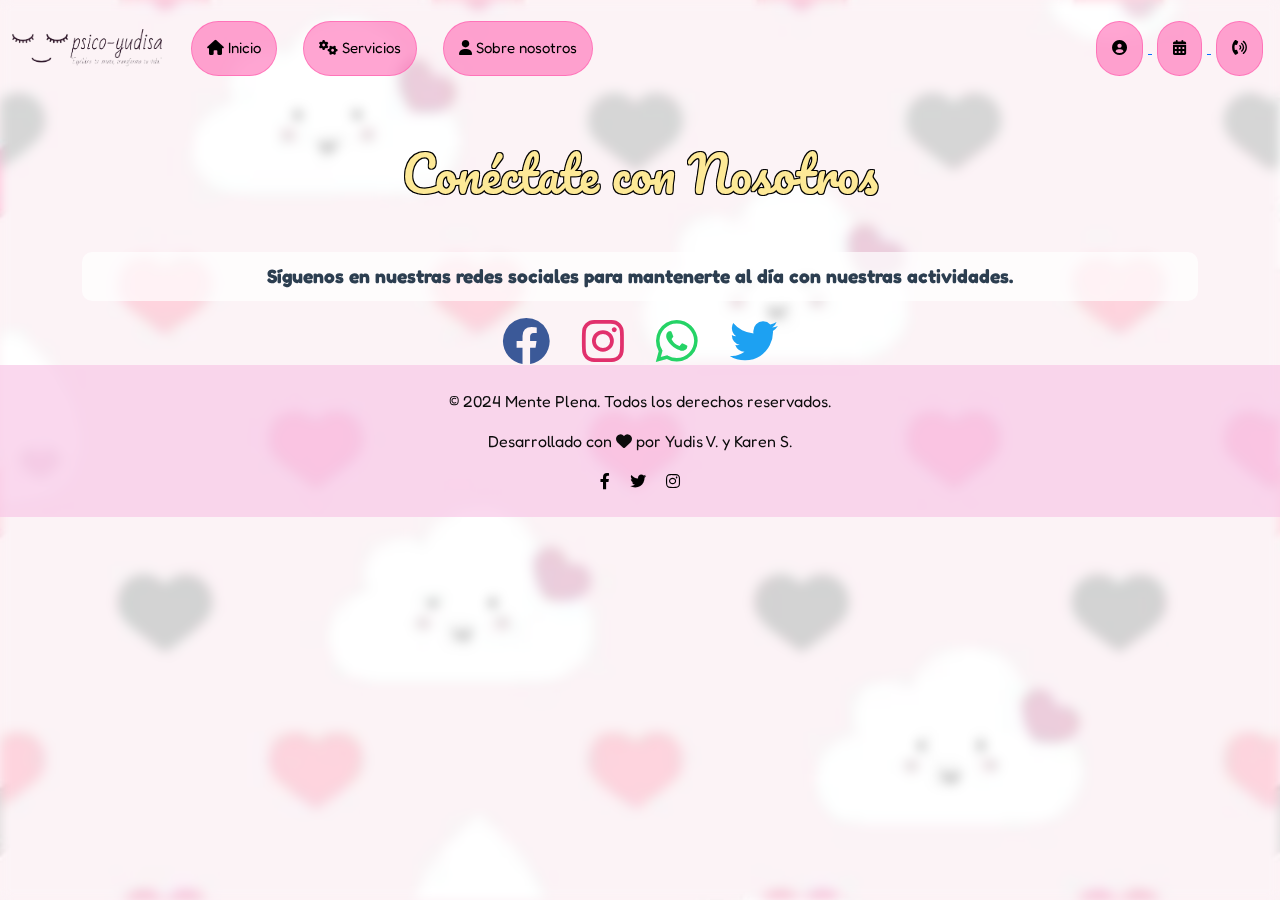
<file: redes.html>
<!DOCTYPE html>
<html lang="en">

<head>
  <meta charset="UTF-8">
  <meta name="viewport" content="width=device-width, initial-scale=1.0">
  <link rel="stylesheet" href="./estilos.css">
  <link href="https://cdn.jsdelivr.net/npm/bootstrap@5.3.3/dist/css/bootstrap.min.css" rel="stylesheet"
    integrity="sha384-QWTKZyjpPEjISv5WaRU9OFeRpok6YctnYmDr5pNlyT2bRjXh0JMhjY6hW+ALEwIH" crossorigin="anonymous">
  <link rel="stylesheet" href="https://cdnjs.cloudflare.com/ajax/libs/font-awesome/6.0.0/css/all.min.css"
    integrity="sha512-9usAa10IRO0HhonpyAIVpjrylPvoDwiPUiKdWk5t3PyolY1cOd4DSE0Ga+ri4AuTroPR5aQvXU9xC6qOPnzFeg=="
    crossorigin="anonymous" referrerpolicy="no-referrer">
  <title>Redes Sociales - Mente Plena</title>
</head>

<body>
  <div class="background"></div>
  <header>
    <nav class="navbar navbar-expand-lg bg-transparent">
      <div class="container-fluid">
        <a class="navbar-brand" href="index.html">
          <img src="./assets/mmm-removebg-preview.png" alt="logo-psicoyudisa" width="150px">
        </a>
        <button class="navbar-toggler" type="button" data-bs-toggle="collapse" data-bs-target="#navbarSupportedContent"
          aria-controls="navbarSupportedContent" aria-expanded="false" aria-label="Toggle navigation">
          <span class="navbar-toggler-icon"></span>
        </button>
        <div class="collapse navbar-collapse" id="navbarSupportedContent">
          <ul class="navbar-nav me-auto mb-2 mb-lg-0">
            <li class="nav-item">
              <a class="nav-link active" aria-current="page" href="index.html">
                <button class="myButton">
                  <i class="fa-solid fa-house"></i> Inicio
                </button>
              </a>
            </li>
            <li class="nav-item">
              <a class="nav-link" href="servicion.html">
                <button class="myButton">
                  <i class="fa-solid fa-cogs"></i> Servicios
                </button>
              </a>
            </li>
            <li class="nav-item">
              <a class="nav-link" href="nosotros.html">
                <button class="myButton">
                  <i class="fa-solid fa-user"></i> Sobre nosotros
                </button>
              </a>
            </li>
          </ul>
          <div>
            <a href="menu.html">
              <button class="myButton"><i class="fa-solid fa-circle-user"></i></button>
            </a>
            <a href="calendario.html">
              <button class="myButton"><i class="fa-solid fa-calendar-days"></i></button>
            </a>
            <a href="redes.html">
              <button class="myButton"><i class="fa-solid fa-phone-volume"></i></button>
            </a>
          </div>
        </div>
      </div>
    </nav>
  </header>

  <main class="container mt-5">
    <h1 class="myTitle text-center">Conéctate con Nosotros</h1>
    <p class="motivational-text text-center">Síguenos en nuestras redes sociales para mantenerte al día con nuestras
      actividades.</p>
    <div class="d-flex justify-content-center">
      <a href="https://www.facebook.com" target="_blank" class="mx-3">
        <i class="fa-brands fa-facebook fa-3x" style="color: #3b5998;"></i>
      </a>
      <a href="https://www.instagram.com" target="_blank" class="mx-3">
        <i class="fa-brands fa-instagram fa-3x" style="color: #E1306C;"></i>
      </a>
      <a href="https://api.whatsapp.com/send?phone=1234567890" target="_blank" class="mx-3">
        <i class="fa-brands fa-whatsapp fa-3x" style="color: #25D366;"></i>
      </a>
      <a href="https://twitter.com" target="_blank" class="mx-3">
        <i class="fa-brands fa-twitter fa-3x" style="color: #1DA1F2;"></i>
      </a>
    </div>
  </main>

  <footer class="bg-pink-translucido text-white text-center py-4">
    <div class="container">
      <p>&copy; 2024 Mente Plena. Todos los derechos reservados.</p>
      <p>Desarrollado con <i class="fa-solid fa-heart"></i> por Yudis V. y Karen S.</p>
      <div>
        <a href="#" class="text-black mx-2"><i class="fa-brands fa-facebook-f"></i></a>
        <a href="#" class="text-black mx-2"><i class="fa-brands fa-twitter"></i></a>
        <a href="#" class="text-black mx-2"><i class="fa-brands fa-instagram"></i></a>
      </div>
    </div>
  </footer>
  <script src="https://cdn.jsdelivr.net/npm/bootstrap@5.3.3/dist/js/bootstrap.bundle.min.js"></script>
</body>

</html>
</file>
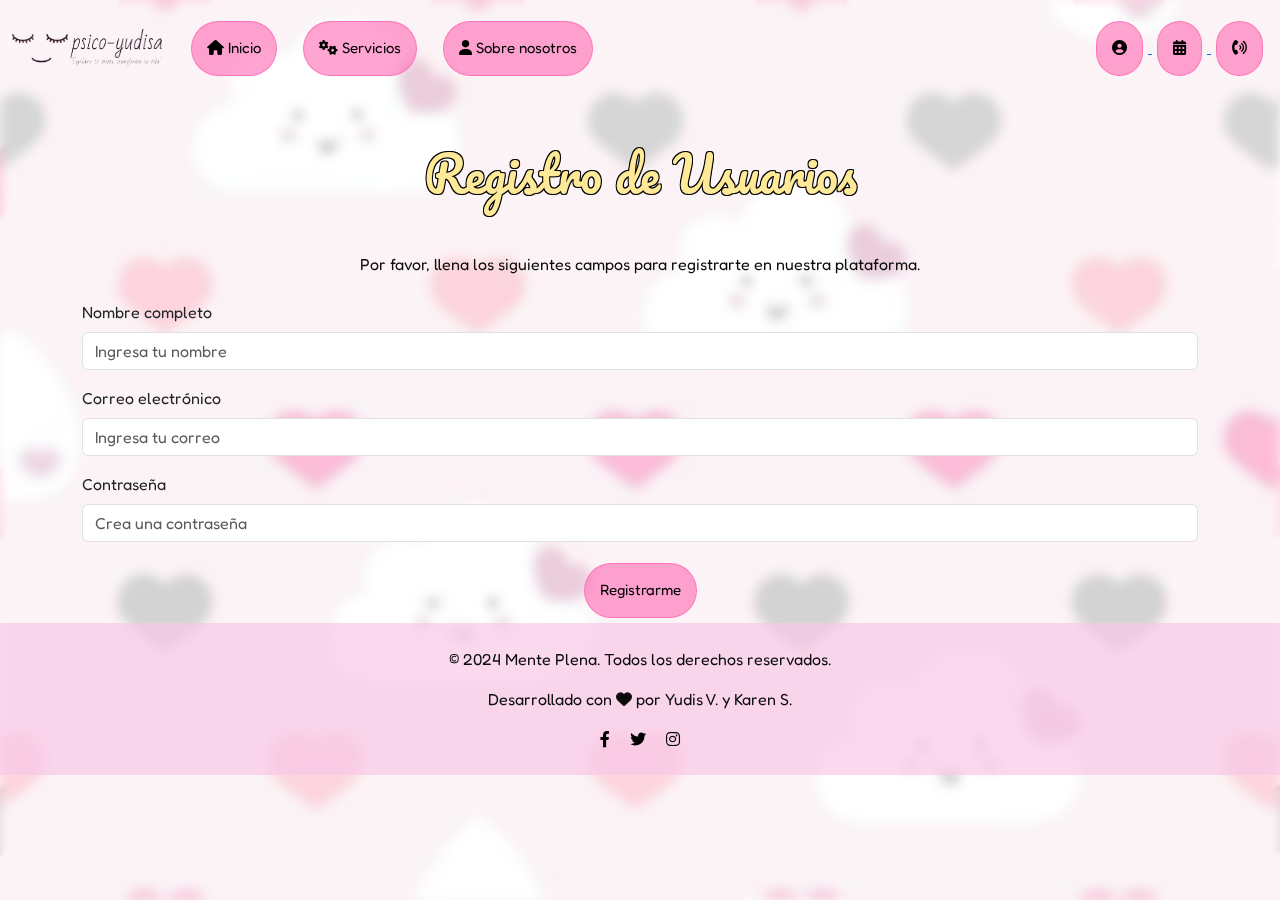
<file: Resgistro.html>
<!DOCTYPE html>
<html lang="en">

<head>
  <meta charset="UTF-8">
  <meta name="viewport" content="width=device-width, initial-scale=1.0">
  <link rel="stylesheet" href="./estilos.css">
  <link href="https://cdn.jsdelivr.net/npm/bootstrap@5.3.3/dist/css/bootstrap.min.css" rel="stylesheet"
    integrity="sha384-QWTKZyjpPEjISv5WaRU9OFeRpok6YctnYmDr5pNlyT2bRjXh0JMhjY6hW+ALEwIH" crossorigin="anonymous">
  <link rel="stylesheet" href="https://cdnjs.cloudflare.com/ajax/libs/font-awesome/6.0.0/css/all.min.css"
    integrity="sha512-9usAa10IRO0HhonpyAIVpjrylPvoDwiPUiKdWk5t3PyolY1cOd4DSE0Ga+ri4AuTroPR5aQvXU9xC6qOPnzFeg=="
    crossorigin="anonymous" referrerpolicy="no-referrer">
  <title>Registro de Usuarios</title>
</head>

<body>
  <div class="background"></div>
  <header>
    <nav class="navbar navbar-expand-lg bg-transparent">
      <div class="container-fluid">
        <a class="navbar-brand" href="index.html">
          <img src="./assets/mmm-removebg-preview.png" alt="logo-psicoyudisa" width="150px">
        </a>
        <button class="navbar-toggler" type="button" data-bs-toggle="collapse" data-bs-target="#navbarSupportedContent"
          aria-controls="navbarSupportedContent" aria-expanded="false" aria-label="Toggle navigation">
          <span class="navbar-toggler-icon"></span>
        </button>
        <div class="collapse navbar-collapse" id="navbarSupportedContent">
          <ul class="navbar-nav me-auto mb-2 mb-lg-0">
            <li class="nav-item">
              <a class="nav-link active" aria-current="page" href="index.html">
                <button class="myButton">
                  <i class="fa-solid fa-house"></i> Inicio
                </button>
              </a>
            </li>
            <li class="nav-item">
              <a class="nav-link" href="servicion.html">
                <button class="myButton">
                  <i class="fa-solid fa-cogs"></i> Servicios
                </button>
              </a>
            </li>
            <li class="nav-item">
              <a class="nav-link" href="nosotros.html">
                <button class="myButton">
                  <i class="fa-solid fa-user"></i> Sobre nosotros
                </button>
              </a>
            </li>
          </ul>
          <div>
            <a href="menu.html">
              <button class="myButton"><i class="fa-solid fa-circle-user"></i></button>
            </a>
            <a href="calendario.html">
              <button class="myButton"><i class="fa-solid fa-calendar-days"></i></button>
            </a>
            <a href="redes.html">
              <button class="myButton"><i class="fa-solid fa-phone-volume"></i></button>
            </a>
          </div>
        </div>
      </div>
    </nav>
  </header>

  <main class="container mt-5">
    <div class="text-center">
      <h1 class="myTitle">Registro de Usuarios</h1>
      <p>Por favor, llena los siguientes campos para registrarte en nuestra plataforma.</p>
    </div>
    <form id="registroForm" class="mt-4">
      <div class="mb-3">
        <label for="nombre" class="form-label">Nombre completo</label>
        <input type="text" class="form-control" id="nombre" placeholder="Ingresa tu nombre" required>
      </div>
      <div class="mb-3">
        <label for="correo" class="form-label">Correo electrónico</label>
        <input type="email" class="form-control" id="correo" placeholder="Ingresa tu correo" required>
      </div>
      <div class="mb-3">
        <label for="password" class="form-label">Contraseña</label>
        <input type="password" class="form-control" id="password" placeholder="Crea una contraseña" required>
      </div>
      <div class="text-center">
        <button type="submit" class="myButton">Registrarme</button>
      </div>
    </form>
  </main>

  <footer class="bg-pink-translucido text-white text-center py-4">
    <div class="container">
      <p>&copy; 2024 Mente Plena. Todos los derechos reservados.</p>
      <p>Desarrollado con <i class="fa-solid fa-heart"></i> por Yudis V. y Karen S.</p>
      <div>
        <a href="#" class="text-black mx-2"><i class="fa-brands fa-facebook-f"></i></a>
        <a href="#" class="text-black mx-2"><i class="fa-brands fa-twitter"></i></a>
        <a href="#" class="text-black mx-2"><i class="fa-brands fa-instagram"></i></a>
      </div>
    </div>
  </footer>

  <script>
    // Manejo del formulario de registro
    document.getElementById('registroForm').addEventListener('submit', function (e) {
      e.preventDefault();

      const nombre = document.getElementById('nombre').value.trim();
      const correo = document.getElementById('correo').value.trim();
      const password = document.getElementById('password').value;

      if (!nombre || !correo || !password) {
        alert("Todos los campos son obligatorios.");
        return;
      }

      const usuario = { nombre, correo, password };

      // Obtén los usuarios existentes
      let usuarios = JSON.parse(localStorage.getItem('usuarios')) || [];

      // Verifica si el correo ya está registrado
      const existe = usuarios.some(u => u.correo === correo);
      if (existe) {
        alert("El correo ya está registrado. Intenta con otro.");
        return;
      }

      // Agrega el nuevo usuario
      usuarios.push(usuario);
      localStorage.setItem('usuarios', JSON.stringify(usuarios));

      alert('Usuario registrado exitosamente.');
      e.target.reset();
    });
  </script>
</body>

</html>
</file>
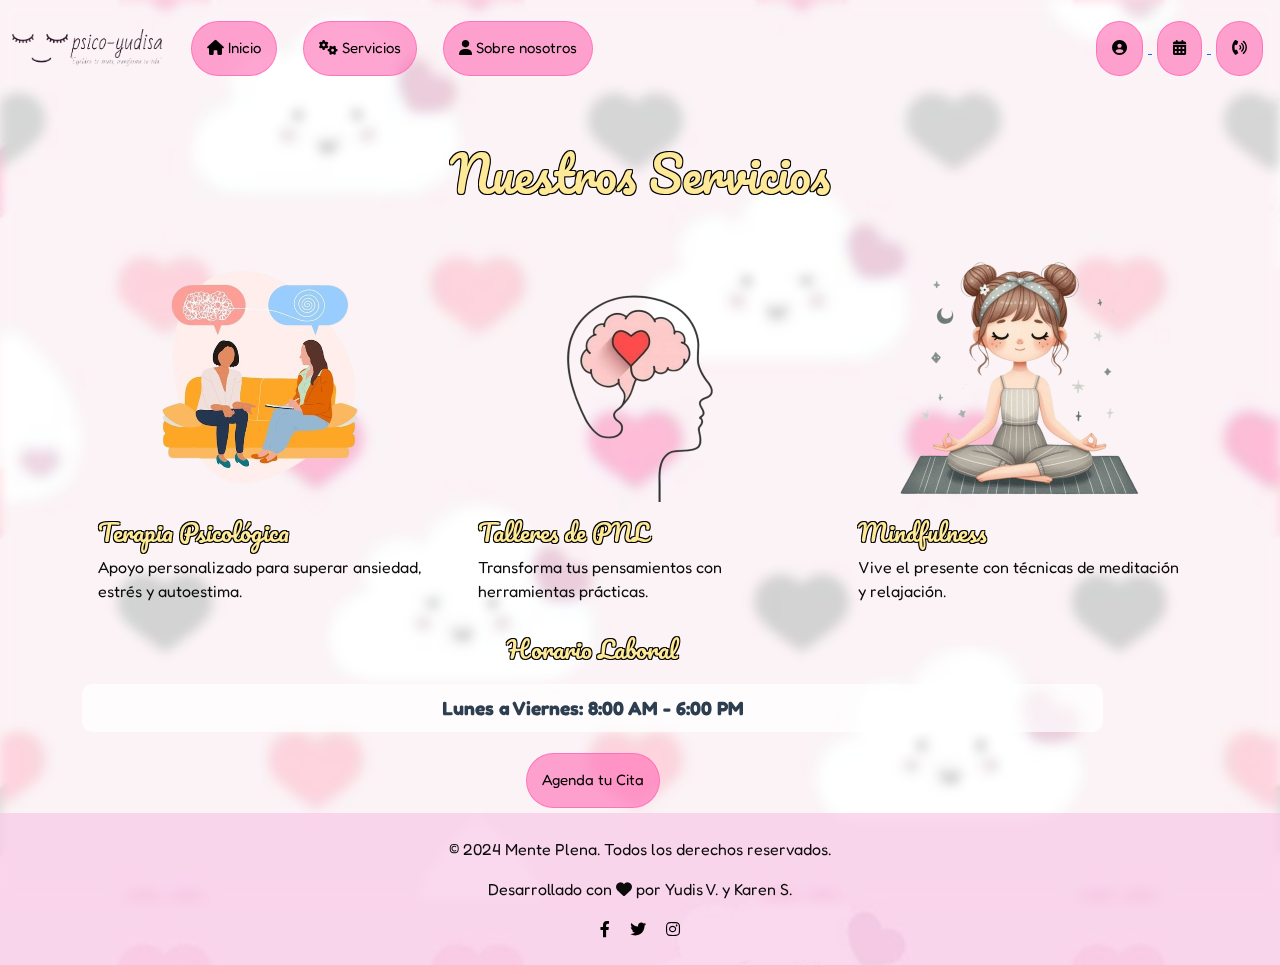
<file: servicion.html>
<!DOCTYPE html>
<html lang="en">

<head>
    <meta charset="UTF-8">
    <meta name="viewport" content="width=device-width, initial-scale=1.0">
    <link rel="stylesheet" href="./estilos.css">
    <link href="https://cdn.jsdelivr.net/npm/bootstrap@5.3.3/dist/css/bootstrap.min.css" rel="stylesheet"
        integrity="sha384-QWTKZyjpPEjISv5WaRU9OFeRpok6YctnYmDr5pNlyT2bRjXh0JMhjY6hW+ALEwIH" crossorigin="anonymous">
    <link rel="stylesheet" href="https://cdnjs.cloudflare.com/ajax/libs/font-awesome/6.0.0/css/all.min.css"
        integrity="sha512-9usAa10IRO0HhonpyAIVpjrylPvoDwiPUiKdWk5t3PyolY1cOd4DSE0Ga+ri4AuTroPR5aQvXU9xC6qOPnzFeg=="
        crossorigin="anonymous" referrerpolicy="no-referrer">
    <title>Servicios - Mente Plena</title>
</head>

<body>
    <div class="background"></div>
    <header>
        <nav class="navbar navbar-expand-lg bg-transparent">
            <div class="container-fluid">
                <a class="navbar-brand" href="index.html">
                    <img src="./assets/mmm-removebg-preview.png" alt="logo-psicoyudisa" width="150px">
                </a>
                <button class="navbar-toggler" type="button" data-bs-toggle="collapse"
                    data-bs-target="#navbarSupportedContent" aria-controls="navbarSupportedContent"
                    aria-expanded="false" aria-label="Toggle navigation">
                    <span class="navbar-toggler-icon"></span>
                </button>
                <div class="collapse navbar-collapse" id="navbarSupportedContent">
                    <ul class="navbar-nav me-auto mb-2 mb-lg-0">
                        <li class="nav-item">
                            <a class="nav-link active" aria-current="page" href="index.html">
                                <button class="myButton">
                                    <i class="fa-solid fa-house"></i> Inicio
                                </button>
                            </a>
                        </li>
                        <li class="nav-item">
                            <a class="nav-link" href="servicion.html">
                                <button class="myButton">
                                    <i class="fa-solid fa-cogs"></i> Servicios
                                </button>
                            </a>
                        </li>
                        <li class="nav-item">
                            <a class="nav-link" href="nosotros.html">
                                <button class="myButton">
                                    <i class="fa-solid fa-user"></i> Sobre nosotros
                                </button>
                            </a>
                        </li>
                    </ul>
                    <div>
                        <a href="menu.html">
                            <button class="myButton"><i class="fa-solid fa-circle-user"></i></button>
                        </a>
                        <a href="calendario.html">
                            <button class="myButton"><i class="fa-solid fa-calendar-days"></i></button>
                        </a>
                        <a href="redes.html">
                            <button class="myButton"><i class="fa-solid fa-phone-volume"></i></button>
                        </a>
                    </div>
                </div>
            </div>
        </nav>
    </header>

    <main class="container mt-5">
        <h1 class="myTitle text-center">Nuestros Servicios</h1>
        <div class="row">
            <div class="col-md-4">
                <div class="card bg-transparent border-0">
                    <img src="./assets/terapia 2.png" class="card-img-top" alt="Terapia Psicológica">
                    <div class="card-body">
                        <h5 class="myTitlecard">Terapia Psicológica</h5>
                        <p>Apoyo personalizado para superar ansiedad, estrés y autoestima.</p>
                    </div>
                </div>
            </div>
            <div class="col-md-4">
                <div class="card bg-transparent border-0">
                    <img src="./assets/pensamiento sin fondo.png" class="card-img-top" alt="Talleres de PNL">
                    <div class="card-body">
                        <h5 class="myTitlecard">Talleres de PNL</h5>
                        <p>Transforma tus pensamientos con herramientas prácticas.</p>
                    </div>
                </div>
            </div>
            <div class="col-md-4">
                <div class="card bg-transparent border-0">
                    <img src="./assets/yoga.1.png" class="card-img-top" alt="Mindfulness">
                    <div class="card-body">
                        <h5 class="myTitlecard">Mindfulness</h5>
                        <p>Vive el presente con técnicas de meditación y relajación.</p>
                    </div>
                </div>
            </div>
            <div class="col-md-11 text-center">
                <h2 class="myTitlecard">Horario Laboral</h2>
                <p class="motivational-text">Lunes a Viernes: 8:00 AM - 6:00 PM</p>
                <a href="calendario.html" class="mt-4">
                    <button class="myButton">Agenda tu Cita</button>
                </a>
            </div>
        </div>
    </main>

    <footer class="bg-pink-translucido text-white text-center py-4">
        <div class="container">
            <p>&copy; 2024 Mente Plena. Todos los derechos reservados.</p>
            <p>Desarrollado con <i class="fa-solid fa-heart"></i> por Yudis V. y Karen S.</p>
            <div>
                <a href="#" class="text-black mx-2"><i class="fa-brands fa-facebook-f"></i></a>
                <a href="#" class="text-black mx-2"><i class="fa-brands fa-twitter"></i></a>
                <a href="#" class="text-black mx-2"><i class="fa-brands fa-instagram"></i></a>
            </div>
        </div>
    </footer>
    <script src="https://cdn.jsdelivr.net/npm/bootstrap@5.3.3/dist/js/bootstrap.bundle.min.js"></script>
</body>

</html>
</file>
<file: estilos.css>
@import url('https://fonts.googleapis.com/css2?family=Fredoka:wght@300..700&family=Pacifico&display=swap');

*{
    font-family: "Fredoka", serif;
}

body{
    background-image: url('./assets/fondo\ r.1.jpeg');
    background-size: cover;
  }

  .background {
    position: fixed; 
    top: 0;
    left: 0;
    width: 100%;
    height: 100%; 
    background-image: url('./assets/fondo\ r.1.jpeg');
    background-size: cover;
    background-position: center;
    filter: blur(6px);
    z-index: -1;
}

.myButton{
    background-color: rgba(255, 105, 180, 0.6);
    border: 1px solid rgba(255, 105, 180, 0.8);
    font-size: 15px;
    margin: 5px;
    color: black;
    border-radius: 40px;
    padding: 15px;
    transition: all 0.3s ease-in-out;
}


.myButton:hover{
    background-color: rgb(252, 206, 206);
    color: white;
}

.myTitle{
    font-family: "Pacifico", serif;
    font-size: 3.0rem;
    color: #fde997;
    margin-bottom: 50px;
    text-shadow: 
    1px 1px 0 black,   
    -1px -1px 0 black, 
    1px -1px 0 black,  
    -1px 1px 0 black; 
}

.myTitlecard{
    font-size: 1.5rem;
    color: #fde997 !important;
    font-family: 'pacifico';
    text-shadow: 
    1px 1px 0 black,   
    -1px -1px 0 black, 
    1px -1px 0 black,  
    -1px 1px 0 black; 
}

.card-img-top {
    height: 250px;
    object-fit: contain;
    width: 100%;
}

p{
    font-size: 1rem;
    color: rgb(12, 12, 12);
}

.image-section {
    margin-top: 50px;
}

.motivational-text {
    font-size: 1.2rem;
    color: #2c3e50;
    font-weight: bold;
    margin-top: 20px;
    font-family: "Fredoka", sans-serif;
    background-color: rgba(255, 255, 255, 0.7); 
    padding: 10px;
    border-radius: 10px;
}

.bg-pink-translucido {
    background-color: rgba(248, 200, 231, 0.7);
}

section:last-of-type {
    margin-bottom: 55px;
}

@media (max-width: 768px) {
    .content {
        display: flex;
        flex-direction: column;
        align-items: center;
    }

    .myTitle {
        font-size: 2.2rem;
    }

    .card {
        width: 90%;  
        margin: 10px 0; 
    }

    .myButton {
        font-size: 14px;  
        padding: 12px;    
    }
}

@media (max-width: 480px) {
    .content {
        flex-direction: column; 
    }

    .myTitle {
        font-size: 1.8rem;
    }

    .card {
        width: 100%; 
        margin: 5px 0;
    }

    .myButton {
        font-size: 12px;
        padding: 10px;
    }
}

@keyframes tambalear {
    0% {
        transform: rotate(-5deg);
    }
    50% {
        transform: rotate(5deg);
    }
    100% {
        transform: rotate(-5deg);
    }
}

.tambalear {
    animation: tambalear 2s infinite ease-in-out;
    transform-origin: bottom center;
}

.carousel-item {
    transition: transform 5s ease;
  }
</file>
<file: estyles.css>
@import url('https://fonts.googleapis.com/css2?family=Caveat:wght@400..700&family=Homemade+Apple&family=Pacifico&display=swap');


body {
    background-image: url("https://i.pinimg.com/originals/1f/3e/17/1f3e17789a5f91b8713b1dd6e207f295.gif");
    background-size: cover;
}

h1{
    font-family: "Homemade Apple", cursive;
    color: #ffffff;
    text-align: center;
}
    


.myContainer{
    display: flex;
    justify-content: center;
    align-items: center;
    font-family: "Caveat", cursive;
    color: #ffffff;
    font-size: 2rem;
    text-align: center;

}


.oneContainer {
    /* From https://css.glass */
    background: rgba(255, 255, 255, 0.25);
    border-radius: 16px;
    box-shadow: 0 4px 30px rgba(0, 0, 0, 0.1);
    backdrop-filter: blur(7.9px);
    -webkit-backdrop-filter: blur(7.9px);
    border: 1px solid rgba(255, 255, 255, 0.3);  
    padding: 2%;
    margin-bottom: 5%;
}

.checkbox-wrapper {
    box-sizing: border-box;
    --background-color: #ffffff00;
    --checkbox-height: 25px;
  }
  
  .checkbox-wrapper input[type=checkbox] {
    display: none;
  }
  
  .checkbox-wrapper .check-box {
    height: var(--checkbox-height);
    width: var(--checkbox-height);
    background-color: transparent;
    border: calc(var(--checkbox-height) * .1) solid #ffffff;
    border-radius: 20px;
    position: relative;
    display: inline-block;
    -moz-box-sizing: border-box;
    -webkit-box-sizing: border-box;
    box-sizing: border-box;
    -moz-transition: border-color ease 0.2s;
    -o-transition: border-color ease 0.2s;
    -webkit-transition: border-color ease 0.2s;
    transition: border-color ease 0.2s;
    cursor: pointer;
  }
  
  .checkbox-wrapper .check-box::before,
    .checkbox-wrapper .check-box::after {
    -moz-box-sizing: border-box;
    -webkit-box-sizing: border-box;
    box-sizing: border-box;
    position: absolute;
    height: 0;
    width: calc(var(--checkbox-height) * .2);
    background-color: #ff699e;
    background-image: linear-gradient(43deg, #ff2989 0%, #FFCC70 46%, #ff2989 100%);
    display: inline-block;
    -moz-transform-origin: left top;
    -ms-transform-origin: left top;
    -o-transform-origin: left top;
    -webkit-transform-origin: left top;
    transform-origin: left top;
    border-radius: 5px;
    content: " ";
    -webkit-transition: opacity ease 0.5;
    -moz-transition: opacity ease 0.5;
    transition: opacity ease 0.5;
  }
  
  .checkbox-wrapper .check-box::before {
    top: calc(var(--checkbox-height) * .72);
    left: calc(var(--checkbox-height) * .41);
    box-shadow: 0 0 0 calc(var(--checkbox-height) * .05) var(--background-color);
    -moz-transform: rotate(-135deg);
    -ms-transform: rotate(-135deg);
    -o-transform: rotate(-135deg);
    -webkit-transform: rotate(-135deg);
    transform: rotate(-135deg);
  }
  
  .checkbox-wrapper .check-box::after {
    top: calc(var(--checkbox-height) * .37);
    left: calc(var(--checkbox-height) * .05);
    -moz-transform: rotate(-45deg);
    -ms-transform: rotate(-45deg);
    -o-transform: rotate(-45deg);
    -webkit-transform: rotate(-45deg);
    transform: rotate(-45deg);
  }
  
  .checkbox-wrapper input[type=checkbox]:checked + .check-box,
    .checkbox-wrapper .check-box.checked {
    border-color: #ffffff;
  }
  
  .checkbox-wrapper input[type=checkbox]:checked + .check-box::after,
    .checkbox-wrapper .check-box.checked::after {
    height: calc(var(--checkbox-height) / 2);
    -moz-animation: dothabottomcheck-19 0.2s ease 0s forwards;
    -o-animation: dothabottomcheck-19 0.2s ease 0s forwards;
    -webkit-animation: dothabottomcheck-19 0.2s ease 0s forwards;
    animation: dothabottomcheck-19 0.2s ease 0s forwards;
  }
  
  .checkbox-wrapper input[type=checkbox]:checked + .check-box::before,
    .checkbox-wrapper .check-box.checked::before {
    height: calc(var(--checkbox-height) * 1.2);
    -moz-animation: dothatopcheck-19 0.4s ease 0s forwards;
    -o-animation: dothatopcheck-19 0.4s ease 0s forwards;
    -webkit-animation: dothatopcheck-19 0.4s ease 0s forwards;
    animation: dothatopcheck-19 0.4s ease 0s forwards;
  }


  


  .myContainer2{
    display: flex;
    justify-content: space-evenly;
    margin-top: 30px;
    margin-bottom: 10px;

  }


  .myButton {
    position: relative;
    padding: 12px 35px;
    background-color: #ff85af;
    background-image: linear-gradient(45deg, #ff85af 0%, #fffb9e 100%);
    font-size: 1.2rem;
    font-weight: 1000;
    font-family: "Caveat", cursive;
    color: #ffffff;
    border: 3px solid #ff85af;
    border-radius: 30px;
    box-shadow: 0 0 0 #ffffff;
    transition: all 0.3s ease-in-out;
    cursor: pointer;
  }
  
  .star-1 {
    position: absolute;
    top: 20%;
    left: 20%;
    width: 25px;
    height: auto;
    filter: drop-shadow(0 0 0 #FBB763);
    z-index: -5;
    transition: all 1s cubic-bezier(0.05, 0.83, 0.43, 0.96);
  }
  
  .star-2 {
    position: absolute;
    top: 45%;
    left: 45%;
    width: 15px;
    height: auto;
    filter: drop-shadow(0 0 0 #FBB763);
    z-index: -5;
    transition: all 1scubic-bezier(0, 0.4, 0, 1.01);
  }
  
  .star-3 {
    position: absolute;
    top: 40%;
    left: 40%;
    width: 5px;
    height: auto;
    filter: drop-shadow(0 0 0 #ff85af);
    z-index: -5;
    transition: all 1s cubic-bezier(0, 0.4, 0, 1.01);
  }
  
  .star-4 {
    position: absolute;
    top: 20%;
    left: 40%;
    width: 8px;
    height: auto;
    filter: drop-shadow(0 0 0 #FBB763);
    z-index: -5;
    transition: all 0.8s cubic-bezier(0, 0.4, 0, 1.01);
  }
  
  .star-5 {
    position: absolute;
    top: 25%;
    left: 45%;
    width: 15px;
    height: auto;
    filter: drop-shadow(0 0 0 #FBB763);
    z-index: -5;
    transition: all 0.6s cubic-bezier(0, 0.4, 0, 1.01);
  }
  
  .star-6 {
    position: absolute;
    top: 5%;
    left: 50%;
    width: 5px;
    height: auto;
    filter: drop-shadow(0 0 0 #ff85af);
    z-index: -5;
    transition: all 0.8s ease;
  }
  
  .myButton:hover {
    background: transparent;
    color: #ffffff;
    box-shadow: 0 0 0px #ff85af;
  }
  
  .myButton:hover .star-1 {
    position: absolute;
    top: -80%;
    left: -30%;
    width: 25px;
    height: auto;
    filter: drop-shadow(0 0 0px #ff85af);
    z-index: 2;
  }
  
  .myButton:hover .star-2 {
    position: absolute;
    top: -0%;
    left: 10%;
    width: 15px;
    height: auto;
    filter: drop-shadow(0 0 0px #ff85af);
    z-index: 2;
  }
  
  .myButton:hover .star-3 {
    position: absolute;
    top: 55%;
    left: 25%;
    width: 5px;
    height: auto;
    filter: drop-shadow(0 0 0px #ff85af);
    z-index: 2;
  }
  
  .myButton:hover .star-4 {
    position: absolute;
    top: 30%;
    left: 80%;
    width: 8px;
    height: auto;
    filter: drop-shadow(0 0 0px #ff85af);
    z-index: 2;
  }
  
  .myButton:hover .star-5 {
    position: absolute;
    top: 25%;
    left: 115%;
    width: 15px;
    height: auto;
    filter: drop-shadow(0 0 0px #ff85af);
    z-index: 2;
  }
  
  .myButton:hover .star-6 {
    position: absolute;
    top: 5%;
    left: 60%;
    width: 5px;
    height: auto;
    filter: drop-shadow(0 0 0px #ff85af);
    z-index: 2;
  }
  
  .fil0 {
    fill: #ffd49f;
  }


  .otherContainer {
    position: relative;
    --size-button: 40px;
    color: white;
    align-items: center;
    justify-content: center;
    margin-top: 10px;
    
  }
  
  .myInput {
    padding-left: var(--size-button);
    height: var(--size-button);
    font-size: 1.2rem;
    border: none;
    font-family: "Caveat", cursive;
    color: #ffffff;
    outline: none;
    width: var(--size-button);
    transition: all ease 0.3s;
    background-color: #ffb0bc;
    border: 3px solid #ff85af;
    border-radius: 50px;
    cursor: pointer;
  }
  
  .myInput:focus,
  .myInput:not(:invalid) {
    width: 200px;
    cursor: text;
  }
  
  .myInput:focus + .icon,
  .myInput:not(:invalid) + .icon {
    pointer-events: all;
    cursor: pointer;
  }

  .myInput::placeholder{
    color: #ffffff;
  }
  
  .otherContainer .icon {
    position: absolute;
    width: var(--size-button);
    height: var(--size-button);
    top: 0;
    left: 0;
    padding: 8px;
    pointer-events: none;
  }
  
  .otherContainer .icon svg {
    width: 100%;
    height: 100%;
  }



  



  .textareacontainer{
    display: flex;
    flex-direction: column;
    justify-content: center;
    gap: 10px;
    align-items: center;
    margin-top: 30px;
  }

  .myTextArea{
    padding: 10px;
    font-size: 1.5rem;
    font-family: "Caveat", cursive;
    color: #ffffff;
    /* From https://css.glass */
    background: rgba(246, 113, 142, 0.33);
    border-radius: 16px;
    box-shadow: 0 4px 30px rgba(0, 0, 0, 0.1);
    backdrop-filter: blur(7.1px);
    -webkit-backdrop-filter: blur(7.1px);
    border: 1px solid rgba(246, 113, 142, 0.76);
    border-radius: 30px;
    width: 300px;
    height: 100px;
    outline: none;
  }

  .myTextArea::placeholder{
    color: #ffffff;
  }


  .saveButton {
    display: inline-flex;
    align-items: center;
    justify-content: center;
    padding: 15px 30px;
    border: 0;
    position: relative;
    overflow: hidden;
    border-radius: 10rem;
    transition: all 0.02s;
    font-weight: bold;
    color: rgb(37, 37, 37);
    z-index: 0;
    box-shadow: 0 0px 7px -5px rgba(0, 0, 0, 0.5);
  }
  
  .saveButton:hover {
    background: rgba(255, 226, 147, 0.598);
    color: rgb(33, 0, 85);
  }
  
  .saveButton:active {
    transform: scale(0.97);
  }
  
  .hoverEffect {
    position: absolute;
    bottom: 0;
    top: 0;
    left: 0;
    right: 0;
    display: flex;
    align-items: center;
    justify-content: center;
    z-index: 1;
  }
  
  .hoverEffect div {
    background: rgb(222,0,75);
    background: linear-gradient(90deg, #ff85af 0%, rgb(255, 135, 177) 49%, #ffd49f 100%);
    border-radius: 40rem;
    width: 10rem;
    height: 10rem;
    transition: 0.4s;
    filter: blur(20px);
    animation: effect infinite 3s linear;
    opacity: 0.5;
  }
  
  .saveButton:hover .hoverEffect div {
    width: 8rem;
    height: 8rem;
  }
  
  @keyframes effect {
  
    0% {
      transform: rotate(0deg);
    }
  
    100% {
      transform: rotate(360deg);
    }
  }
  

  .note{
    display: flex;
    align-items: center;
    flex-direction: column;
    justify-content: space-evenly;
    /* From https://css.glass */
    background: rgba(255, 139, 178, 0.28);
    border-radius: 16px;
    box-shadow: 0 4px 30px rgba(0, 0, 0, 0.1);
    backdrop-filter: blur(7.7px);
    -webkit-backdrop-filter: blur(7.7px);
    border: 1px solid rgba(255, 139, 178, 0.76);
    padding: 1%;
    font-family: "Caveat", cursive;
    color: #ffffff;
    font-size: 1.5rem;
  }

  .edit-button{
    padding: 10px;
   
    background: transparent;
    color: #ffffff;
    box-shadow: 0 0 0px #ff85af;
    font-size: 1.2rem;
    font-weight: 1000;
    font-family: "Caveat", cursive;
    color: #ffffff;
    border: 3px solid #ff85af;
    border-radius: 30px;
    box-shadow: 0 0 0 #ffffff;
    transition: all 0.3s ease-in-out;
    cursor: pointer;
    margin: 5px;
  }

  .edit-button:hover {
    color: #ffffff;
    box-shadow: 0 0 0px #ff85af;
    background-color: #ff85af;
    background-image: linear-gradient(45deg, #ff85af 0%, #fffb9e 100%);
  }

  .delete-button{
    padding: 10px;
    background: transparent;
    color: #ffffff;
    box-shadow: 0 0 0px #ff85af;
    font-size: 1.2rem;
    font-weight: 1000;
    font-family: "Caveat", cursive;
    color: #ffffff;
    border: 3px solid #ff85af;
    border-radius: 30px;
    box-shadow: 0 0 0 #ffffff;
    transition: all 0.3s ease-in-out;
    cursor: pointer;
    margin: 5px;
  }

  .delete-button:hover {
    color: #ffffff;
    box-shadow: 0 0 0px #ff85af;
    background-color: #ff85af;
    background-image: linear-gradient(45deg, #ff85af 0%, #fffb9e 100%);
  }

  .taskContainer{
    gap: 30px;

  }
</file>
